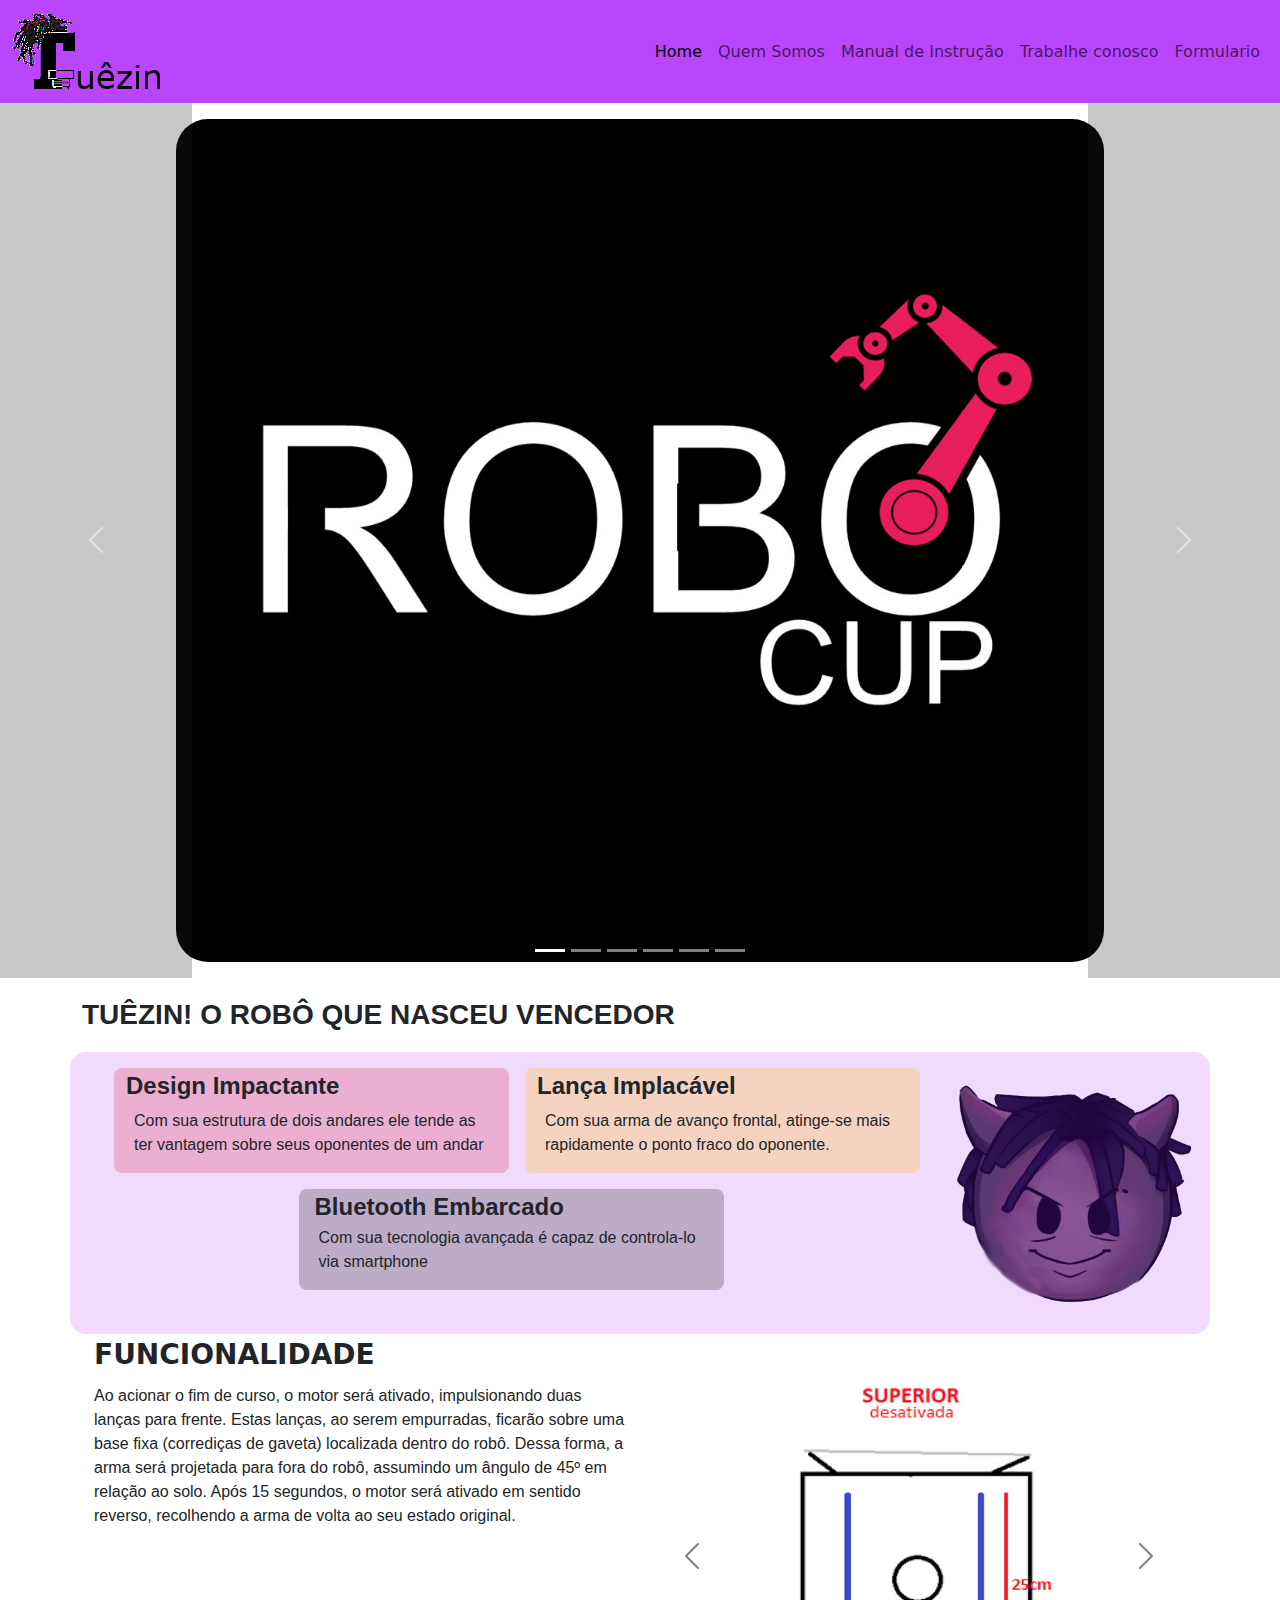
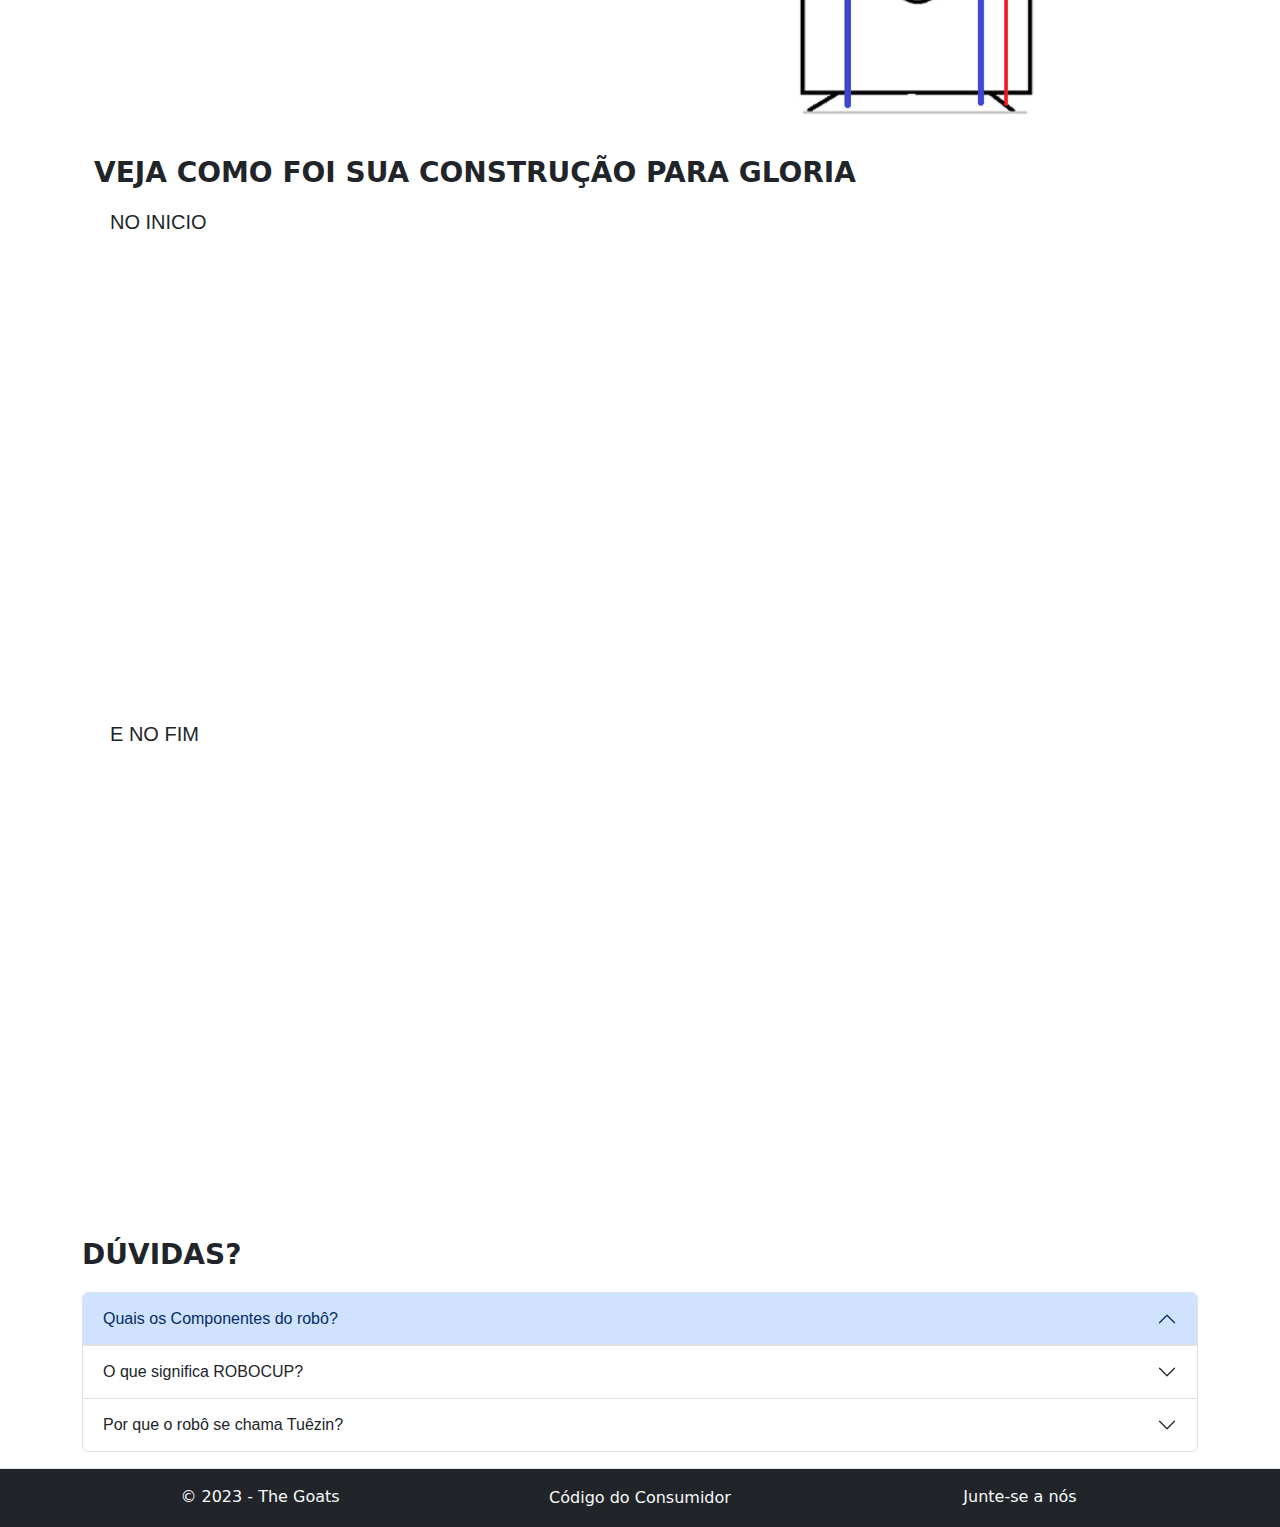
<file: index.html>
<!DOCTYPE html>
<html lang="pt-br">
<head>
    <meta charset="UTF-8">
    <meta name="viewport" content="width=device-width, initial-scale=1.0">
    <link href="https://cdn.jsdelivr.net/npm/bootstrap@5.3.3/dist/css/bootstrap.min.css" rel="stylesheet" integrity="sha384-QWTKZyjpPEjISv5WaRU9OFeRpok6YctnYmDr5pNlyT2bRjXh0JMhjY6hW+ALEwIH" crossorigin="anonymous">
    <title>The Blacks</title>
</head>
<body>
  <header>
      <nav class="navbar navbar-expand-lg" style="background-color: #b945fc;">
          <div class="container-fluid">
            <a class="navbar-brand" href="#"><img src="imagens/logo.png" alt="Logo"></a>
            <button class="navbar-toggler" type="button" data-bs-toggle="collapse" data-bs-target="#navbarTogglerDemo02" aria-controls="navbarTogglerDemo02" aria-expanded="false" aria-label="Toggle navigation">
              <span class="navbar-toggler-icon"></span>
            </button>
            <div class="collapse navbar-collapse" id="navbarTogglerDemo02">
              <ul class="navbar-nav ms-md-auto mb-2 mb-lg-0">
                <li class="nav-item">
                  <a class="nav-link active" aria-current="page" href="#">Home</a>
                </li>
                <li class="nav-item">
                  <a class="nav-link" href="paginas/quemsomos/quemsomos.html">Quem Somos</a>
                </li>
                <li class="nav-item">
                  <a class="nav-link" href="paginas/manual/manual.html">Manual de Instrução</a>
                </li>
                <li class="nav-item">
                  <a class="nav-link" href="paginas/trabalheconosco/trabalheconosco.html">Trabalhe conosco</a>
                </li>
                <li>
                  <a class="nav-link" href="paginas/formulario/formulario.html">Formulario</a>
                </li>
              </ul>
            </div>
          </div>
        </nav>
  </header>        
  <section class="infoSection">
    <div id="carouselExampleIndicators" class="carousel slide" data-bs-ride="carousel">
      <div class="p-3 bg-opacity-50 bg-dark position-absolute carousel-control-prev"></div>
      <div class="bg-opacity-50 bg-dark position-absolute carousel-control-next"></div>
      <div class="carousel-indicators">
        <button type="button" data-bs-target="#carouselExampleIndicators" data-bs-slide-to="0" class="active" aria-current="true" aria-label="Slide 1"></button>
        <button type="button" data-bs-target="#carouselExampleIndicators" data-bs-slide-to="1" aria-label="Slide 2"></button>
        <button type="button" data-bs-target="#carouselExampleIndicators" data-bs-slide-to="2" aria-label="Slide 3"></button>
        <button type="button" data-bs-target="#carouselExampleIndicators" data-bs-slide-to="3" aria-label="Slide 4"></button>
        <button type="button" data-bs-target="#carouselExampleIndicators" data-bs-slide-to="4" aria-label="Slide 5"></button>
        <button type="button" data-bs-target="#carouselExampleIndicators" data-bs-slide-to="5" aria-label="Slide 6"></button>
      </div>
      <div class="container p-3 w-75">
      <div class="carousel-inner mx-auto rounded-5">
        <div class="carousel-item active">
          <img src="imagens/1robocup.jpg" class="d-block w-100" alt="...">
        </div>
        <div class="carousel-item">
          <img src="imagens/2robocup.jpg" class="d-block w-100" alt="...">
        </div>
        <div class="carousel-item">
          <img src="imagens/3robocup.jpg" class="d-block w-100" alt="...">
        </div>
        <div class="carousel-item">
          <img src="imagens/4robocup.jpg" class="d-block w-100" alt="...">
        </div>
        <div class="carousel-item">
          <img src="imagens/5robocup.jpg" class="d-block w-100" alt="...">
        </div>
        <div class="carousel-item">
          <img src="imagens/6robocup.jpg" class="d-block w-100" alt="...">
        </div>
      </div>
      </div>
      <button class="carousel-control-prev" type="button" data-bs-target="#carouselExampleIndicators" data-bs-slide="prev">
        <span class="carousel-control-prev-icon" aria-hidden="true"></span>
        <span class="visually-hidden">Previous</span>
      </button>
      <button class="carousel-control-next" type="button" data-bs-target="#carouselExampleIndicators" data-bs-slide="next">
        <span class="carousel-control-next-icon" aria-hidden="true"></span>
        <span class="visually-hidden">Next</span>
      </button>
    </div>
    <div class="my-3">
      <div class="container" id="pontosFortes">
        <p class="fs-3 fw-bold text-uppercase" style="font-family: Verdana, Geneva, Tahoma, sans-serif;">tuêzin! O robô que nasceu vencedor</p>
        <div class="row py-3 rounded-4" style="background-color: rgb(185,69,252,0.2);">
          <div class="col ms-3">
            <div class="row ms-md-3 mb-3">
              <div class="col me-3 bg-opacity-25 bg-danger rounded-3" >
                <h3 class="fs-4 pt-1 fw-semibold text-capitalize" style="font-family: Tahoma, Geneva, Verdana, sans-serif;">design impactante</h3>
                <p class="fs-6 ms-md-2" style="font-family: Tahoma, Geneva, Verdana, sans-serif;">Com sua estrutura de dois andares ele tende as ter vantagem sobre seus oponentes de um andar</p>
              </div>
              <div class="col me-3 bg-opacity-25 bg-warning rounded-3">
                <h3 class="fs-4 pt-1 fw-semibold text-capitalize" style="font-family: Tahoma, Geneva, Verdana, sans-serif;">lança implacável</h3>
                <p class="fs-6 ms-md-2" style="font-family: Tahoma, Geneva, Verdana, sans-serif;">Com sua arma de avanço frontal, atinge-se mais rapidamente o ponto fraco do oponente.</p>
              </div>
            </div>
            <div class="row justify-content-center">
              <div class="col-6 bg-opacity-25 bg-dark rounded-3">
                <h3 class="fs-4 m-1 fw-semibold text-capitalize" style="font-family: Tahoma, Geneva, Verdana, sans-serif;">Bluetooth embarcado</h3>
                <p class="fs-6 ms-md-2" style="font-family: Tahoma, Geneva, Verdana, sans-serif;">Com sua tecnologia avançada é capaz de controla-lo via smartphone</p>
              </div>
            </div>
          </div>
          <div class="col-md-auto d-flex align-items-center justify-content-center">
            <a href="paginas/jogo/jogo.html"><img src="imagens/tuêzinFlow.png" style="height: 250px;" alt=""></a>
          </div>
        </div>
        <div class="container" id="funcionalidade">
          <span class="fs-3 fw-semibold pt-3 text-uppercase">funcionalidade</span>
          <div class="row justify-content-between">
            <div class="col">
              <p class="mt-2" style="font-family: Verdana, Geneva, Tahoma, sans-serif;">Ao acionar o fim de curso, o motor será ativado, impulsionando duas lanças para frente. Estas lanças, ao serem empurradas, ficarão sobre uma base fixa (corrediças de gaveta) localizada dentro do robô. Dessa forma, a arma será projetada para fora do robô, assumindo um ângulo de 45º em relação ao solo. Após 15 segundos, o motor será ativado em sentido reverso, recolhendo a arma de volta ao seu estado original.</p>
            </div>
            <div class="col" data-bs-theme="dark">
              <div id="carouselExampleFade" class="carousel slide carousel-fade">
                <div class="carousel-inner mx-auto">
                  <div class="carousel-item active d-flex justify-content-center">
                    <img src="imagens/tuêzin1.jpg" class="d-block" style="height: 40vh;" alt="...">
                  </div>
                  <div class="carousel-item d-flex justify-content-center">
                    <img src="imagens/tuêzin2.jpg" class="d-block" style="height: 40vh;" alt="...">
                  </div>
                  <div class="carousel-item d-flex justify-content-center">
                    <img src="imagens/tuêzin3.jpg" class="d-block" style="height: 40vh;" alt="...">
                  </div>
                  <div class="carousel-item d-flex justify-content-center">
                    <img src="imagens/tuêzin4.jpg" class="d-block" style="height: 40vh;" alt="...">
                  </div>
                </div>
                <button class="carousel-control-prev" type="button" data-bs-target="#carouselExampleFade" data-bs-slide="prev">
                  <span class="carousel-control-prev-icon" aria-hidden="true"></span>
                  <span class="visually-hidden">Previous</span>
                </button>
                <button class="carousel-control-next" type="button" data-bs-target="#carouselExampleFade" data-bs-slide="next">
                  <span class="carousel-control-next-icon" aria-hidden="true"></span>
                  <span class="visually-hidden">Next</span>
                </button>
              </div>
            </div>
          </div>
        </div>
        <div class="container" id="video">
          <p class="fs-3 fw-semibold pt-3 text-uppercase">Veja como foi sua construção para gloria</p>
          <h4 class="m-3 mb-1 fs-5 text-uppercase" style="font-family: Verdana, Geneva, Tahoma, sans-serif;">no inicio</h4>
          <div class="ratio ratio-21x9">
            <iframe width="560" height="315" src="https://www.youtube.com/embed/ISKmrpQBrHk?si=zjFyZfH4RXtlllGS" title="YouTube video player" frameborder="0" allow="accelerometer; autoplay; clipboard-write; encrypted-media; gyroscope; picture-in-picture; web-share" referrerpolicy="strict-origin-when-cross-origin" allowfullscreen></iframe>
          </div>
          <h4 class="m-3 mb-1 fs-5 text-uppercase" style="font-family: Verdana, Geneva, Tahoma, sans-serif;">e no fim</h4>
          <div class="ratio ratio-21x9">
            <iframe width="560" height="315" src="https://www.youtube.com/embed/9nTfg6sHvzw?si=aoqz6yanFsrWjdtW" title="YouTube video player" frameborder="0" allow="accelerometer; autoplay; clipboard-write; encrypted-media; gyroscope; picture-in-picture; web-share" referrerpolicy="strict-origin-when-cross-origin" allowfullscreen></iframe>
          </div>
        </div>
      </div>
      <div class="container" id="dúvidas">
        <p class="fs-3 fw-semibold pt-3 text-uppercase">dúvidas?</p>
        <div class="accordion" id="accordionExample">
          <div class="accordion-item">
            <h2 class="accordion-header">
              <button class="accordion-button" style="font-family: Verdana, Geneva, Tahoma, sans-serif;" type="button" data-bs-toggle="collapse" data-bs-target="#collapseOne" aria-expanded="true" aria-controls="collapseOne">
                Quais os Componentes do robô?
              </button>
            </h2>
            <div id="collapseOne" class="accordion-collapse collapse" data-bs-parent="#accordionExample">
              <div class="accordion-body" style="font-family: Tahoma, Geneva, Verdana, sans-serif;">
                <div class="container">
                  <ul class="list-group">
                    <li class="list-group-item">1 Arduino MEGA 2560</li>
                    <li class="list-group-item">1 Cabo USB 2.0 BM/AM</li>
                    <li class="list-group-item">10 Jumper MF</li>
                    <li class="list-group-item">1 Soquete de 5 pilhas AA</li>
                    <li class="list-group-item">10 Jumper MM</li>
                    <li class="list-group-item">1 LED de 3MM</li>
                    <li class="list-group-item">1 Resistor de filme de carbono 390Ohms</li>
                    <li class="list-group-item">1 Barra de pinos macho</li>
                    <li class="list-group-item">1 Fita isolante</li>
                    <li class="list-group-item">4 Motor DC 3V - 6V</li>
                    <li class="list-group-item">2 Rodas de borrachas</li>
                    <li class="list-group-item">1 Roda boba</li>
                    <li class="list-group-item">4 Chave de fim de curso</li>
                    <li class="list-group-item">1 Chave interruptor de 3 terminais</li>
                    <li class="list-group-item">1 Shield de motor</li>
                    <li class="list-group-item">1 Shield de bluetooth HC-06</li>
                    <li class="list-group-item">1 Protoboard de 400 pontos</li>
                    <li class="list-group-item">3 Transistor BD 135</li>
                    <li class="list-group-item">3 Resistor de filme de carbono 4k7 Ohms</li>
                  </ul>
                </div>
                
              </div>
            </div>
          </div>
          <div class="accordion-item">
            <h2 class="accordion-header">
              <button class="accordion-button collapsed" style="font-family: Verdana, Geneva, Tahoma, sans-serif;" type="button" data-bs-toggle="collapse" data-bs-target="#collapseTwo" aria-expanded="true" aria-controls="collapseTwo">
                O que significa ROBOCUP?
              </button>
            </h2>
            <div id="collapseTwo" class="accordion-collapse collapse" data-bs-parent="#accordionExample">
              <div class="accordion-body" style="font-family: Tahoma, Geneva, Verdana, sans-serif;">
                ROBOCUP é uma competição que oferece uma oportunidade para os alunos do 1º ano de SI da FIAP aplicarem na prática os conhecimentos adquiridos em diversas disciplinas, como eletrônica digital, eletricidade básica e programação aplicada. O projeto consiste em desenvolver um robô controlado por Bluetooth, com uma arma acoplada, que será utilizado nesta competição onde o objetivo é manter a bexiga do robô intacta e estourar a bexiga dos adversários. Essa atividade integra todas as equipes e disciplinas, promovendo a aprendizagem colaborativa e prática, culminando em uma competição que testará as habilidades e conhecimentos adquiridos ao longo do projeto.
              </div>
            </div>
          </div>
          <div class="accordion-item">
            <h2 class="accordion-header">
              <button class="accordion-button collapsed" style="font-family: Verdana, Geneva, Tahoma, sans-serif;" type="button" data-bs-toggle="collapse" data-bs-target="#collapseThree" aria-expanded="true" aria-controls="collapseThree">
                Por que o robô se chama Tuêzin?
              </button>
            </h2>
            <div id="collapseThree" class="accordion-collapse collapse" data-bs-parent="#accordionExample">
              <div class="accordion-body" style="font-family: Tahoma, Geneva, Verdana, sans-serif;">
                Após diversas reuniões, foi decidido nomear o nosso projeto com um nome de algum famoso. Mas qual seria?<br>Quem melhor se não a pessoa que diz a seguinte frase: "Vivendo um sonho sem limite, impressionamos a NASA com um avião de papel", por Matheus Brasileiro Aguiar ou conhecido como Matuê.
              </div>
            </div>
          </div>
        </div>
      </div>
    </div>
  </section>

  <footer class="footer navbar-fixed-bottom border-top bg-dark">
    <div class="container">
      <div class="row py-3">
        <div class="col-12 col-md-4 text-center text-light text-md-left">
          &copy; 2023 - The Goats
        </div>
        <div class="col-12 col-md-4 text-center">
          <div class="modal fade" id="exampleModalToggle" aria-hidden="true" aria-labelledby="exampleModalToggleLabel" tabindex="-1">
            <div class="modal-dialog modal-dialog-centered">
              <div class="modal-content">
                <div class="modal-header">
                  <h1 class="modal-title fs-5" id="exampleModalToggleLabel">Proteção do Consumidor</h1>
                  <button type="button" class="btn-close" data-bs-dismiss="modal" aria-label="Close"></button>
                </div>
                <div class="modal-body">
                  <p>Art. 8º. Os produtos e serviços colocados no mercado de consumo não acarretarão riscos à saúde ou segurança dos consumidores, exceto os considerados normais e previsíveis em decorrência de sua natureza e fruição, obrigando-se os fornecedores, em qualquer hipótese, a dar as informações necessárias e adequadas a seu respeito.</p>
                </div>
                <div class="modal-footer">
                  <button class="col-5 btn" style="background-color: #6610F2BC;" data-bs-target="#exampleModalToggle2" data-bs-toggle="modal">Ir para Art. 12º e 14º</button>
                </div>
              </div>
            </div>
          </div>
          <div class="modal fade" id="exampleModalToggle2" aria-hidden="true" aria-labelledby="exampleModalToggleLabel2" tabindex="-1">
            <div class="modal-dialog modal-dialog-centered">
              <div class="modal-content">
                <div class="modal-header">
                  <h1 class="modal-title fs-5" id="exampleModalToggleLabel2">Responsabilidade Objetiva do Fornecedor</h1>
                  <button type="button" class="btn-close" data-bs-dismiss="modal" aria-label="Close"></button>
                </div>
                <div class="modal-body">
                    <p>Art. 12º. e 14º. do Código de Defesa do Consumidor estabelecem a responsabilidade objetiva do fornecedor, cabendo ao consumidor a demonstração do dano (material e/ou moral), do nexo de causalidade entre esse e o vício do produto/serviço, independente da existência de culpa, sendo que, quanto aos danos morais, o prejuízo imaterial é uma decorrência natural da violação do direito da personalidade ou da prática do ato ilícito.”</p>
                </div>
                <div class="modal-footer">
                  <button class="col-5 btn" style="background-color: #6610F2BC;" data-bs-target="#exampleModalToggle" data-bs-toggle="modal">Ir para Art. 8º</button>
                </div>
              </div>
            </div>
          </div>
          <button class="text-decoration-none border-0 text-light bg-transparent" data-bs-target="#exampleModalToggle" data-bs-toggle="modal">Código do Consumidor</button>
        </div>
        <div class="col-12 col-md-4 text-center text-light text-md-right">
          <a href="paginas/trabalheconosco/trabalheconosco.html" class="text-decoration-none text-light">Junte-se a nós</a>
        </div>
      </div>
    </div>
  </footer>
  
  <script src="https://cdn.jsdelivr.net/npm/bootstrap@5.3.3/dist/js/bootstrap.bundle.min.js" integrity="sha384-YvpcrYf0tY3lHB60NNkmXc5s9fDVZLESaAA55NDzOxhy9GkcIdslK1eN7N6jIeHz" crossorigin="anonymous"></script>
</body>
</html>
</file>
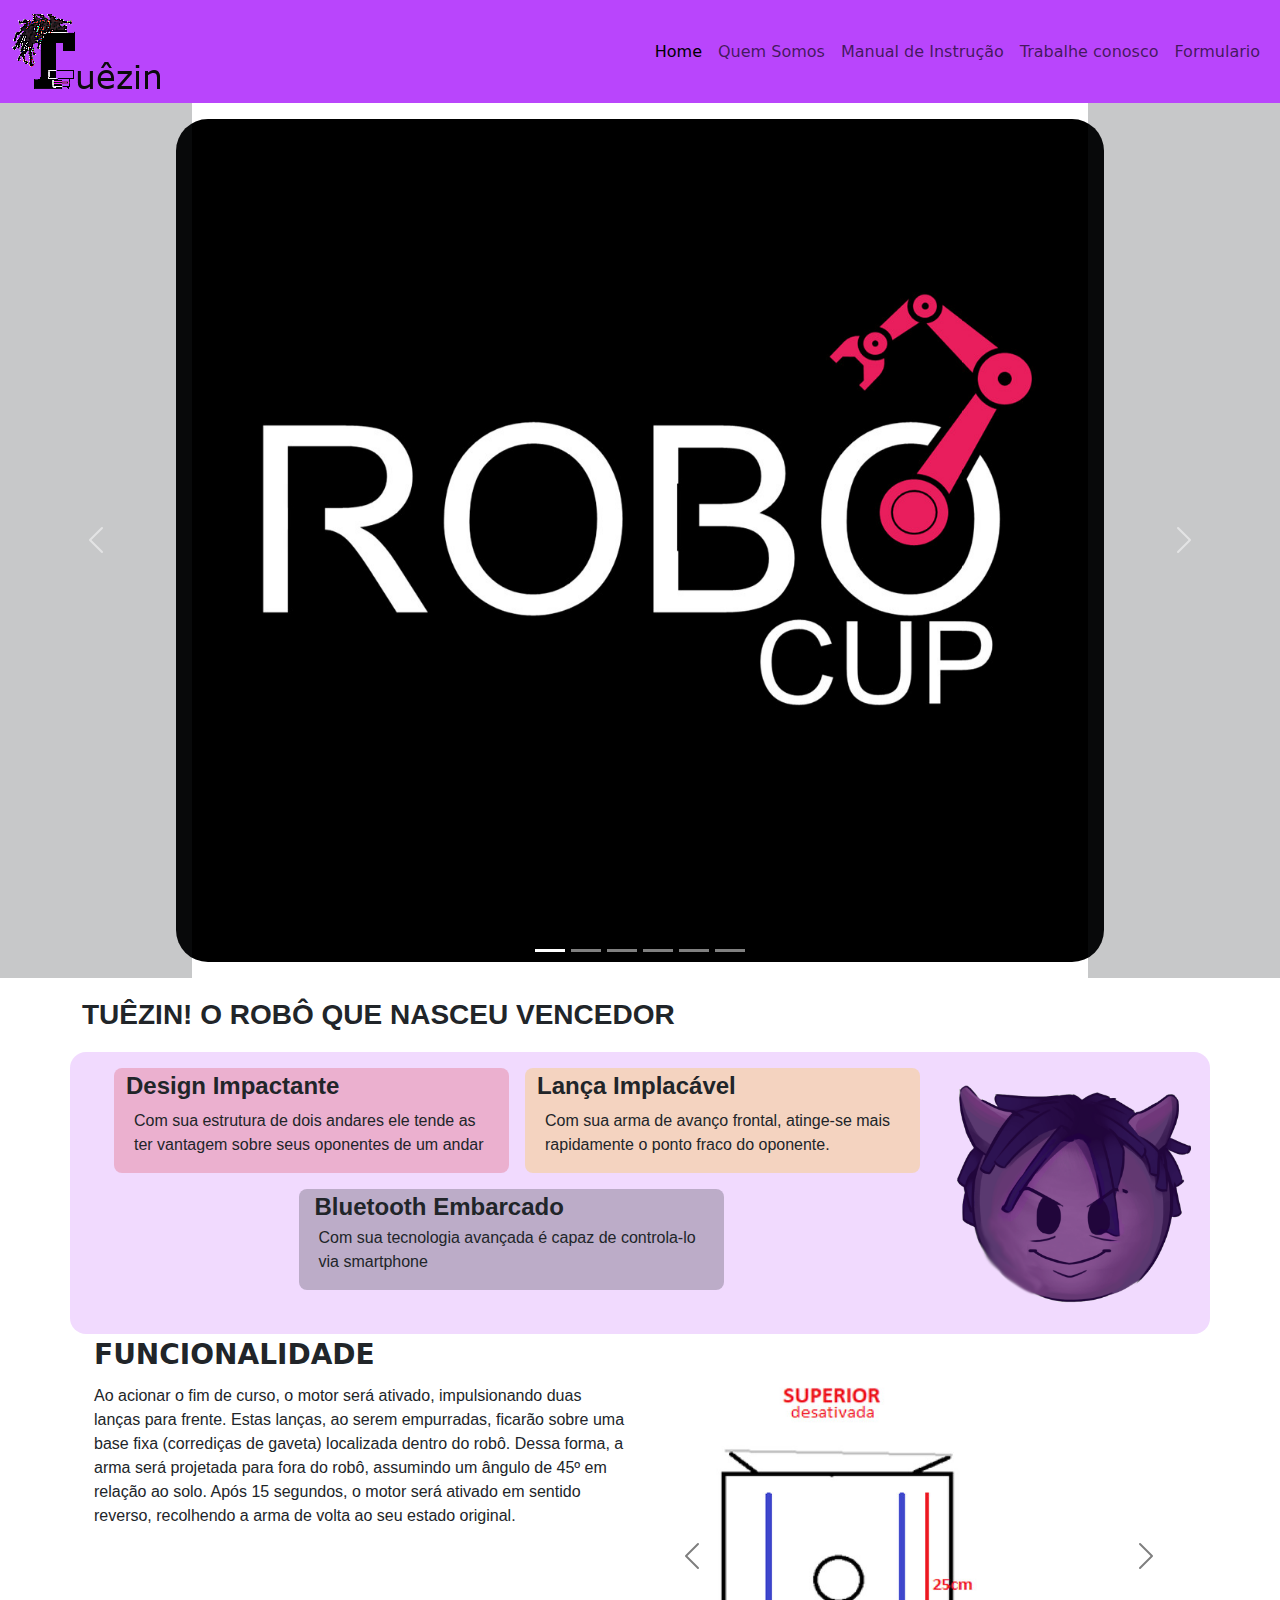
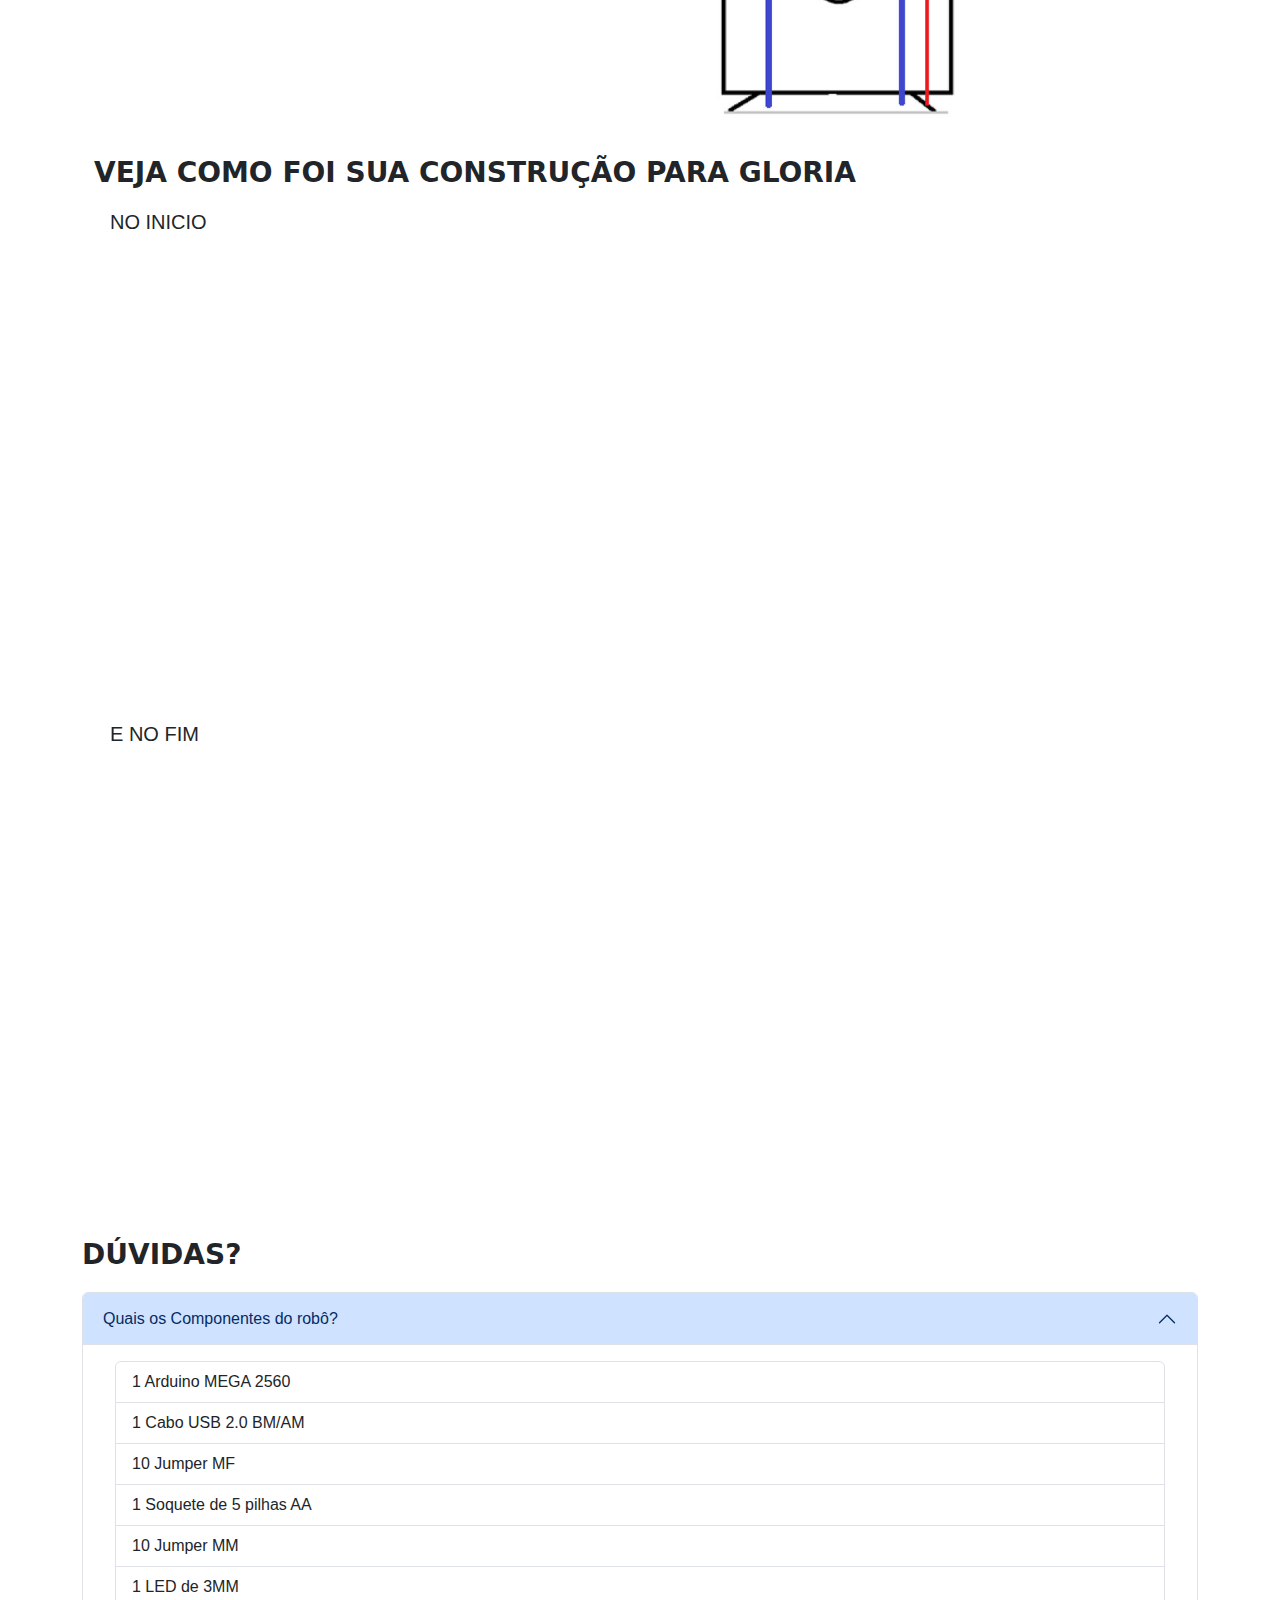
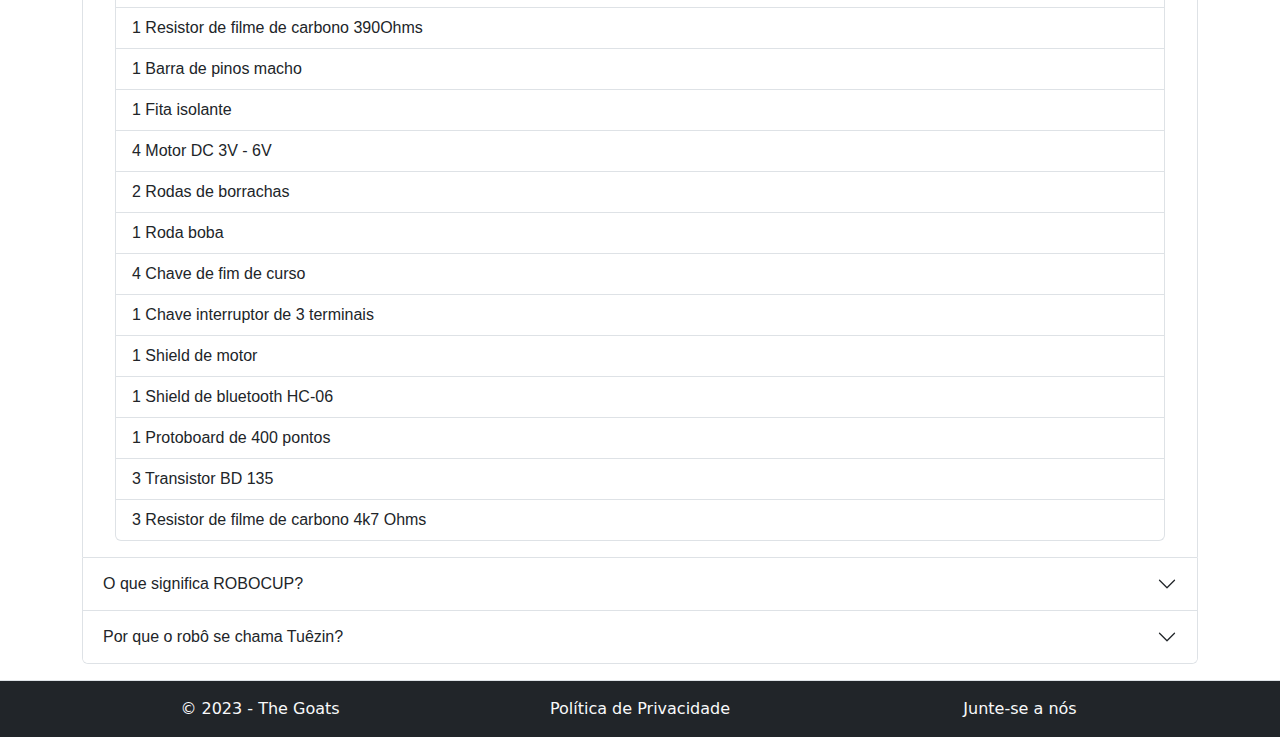
<file: paginas/Principal/index.html>
<!DOCTYPE html>
<html lang="pt-br">
<head>
    <meta charset="UTF-8">
    <meta name="viewport" content="width=device-width, initial-scale=1.0">
    <link href="https://cdn.jsdelivr.net/npm/bootstrap@5.3.3/dist/css/bootstrap.min.css" rel="stylesheet" integrity="sha384-QWTKZyjpPEjISv5WaRU9OFeRpok6YctnYmDr5pNlyT2bRjXh0JMhjY6hW+ALEwIH" crossorigin="anonymous">
    <title>The Blacks</title>
</head>
<body>
    <header>
        <nav class="navbar navbar-expand-lg" style="background-color: #b945fc;">
            <div class="container-fluid">
              <a class="navbar-brand" href="#"><img src="../../imagens/logo.png" alt="Logo"></a>
              <button class="navbar-toggler" type="button" data-bs-toggle="collapse" data-bs-target="#navbarTogglerDemo02" aria-controls="navbarTogglerDemo02" aria-expanded="false" aria-label="Toggle navigation">
                <span class="navbar-toggler-icon"></span>
              </button>
              <div class="collapse navbar-collapse" id="navbarTogglerDemo02">
                <ul class="navbar-nav ms-md-auto mb-2 mb-lg-0">
                  <li class="nav-item">
                    <a class="nav-link active" aria-current="page" href="#">Home</a>
                  </li>
                  <li class="nav-item">
                    <a class="nav-link" href="../quemsomos/quemsomos.html">Quem Somos</a>
                  </li>
                  <li class="nav-item">
                    <a class="nav-link" href="../manual/manual.html">Manual de Instrução</a>
                  </li>
                  <li class="nav-item">
                    <a class="nav-link" href="../trabalheconosco/trabalheconosco.html">Trabalhe conosco</a>
                  </li>
                  <li>
                    <a class="nav-link" href="../formulario/formulario.html">Formulario</a>
                  </li>
                </ul>
              </div>
            </div>
          </nav>
    </header>        
    <section class="infoSection">
      <div id="carouselExampleIndicators" class="carousel slide" data-bs-ride="carousel">
        <div class="p-3 bg-opacity-50 bg-dark position-absolute carousel-control-prev"></div>
        <div class="bg-opacity-50 bg-dark position-absolute carousel-control-next"></div>
        <div class="carousel-indicators">
          <button type="button" data-bs-target="#carouselExampleIndicators" data-bs-slide-to="0" class="active" aria-current="true" aria-label="Slide 1"></button>
          <button type="button" data-bs-target="#carouselExampleIndicators" data-bs-slide-to="1" aria-label="Slide 2"></button>
          <button type="button" data-bs-target="#carouselExampleIndicators" data-bs-slide-to="2" aria-label="Slide 3"></button>
          <button type="button" data-bs-target="#carouselExampleIndicators" data-bs-slide-to="3" aria-label="Slide 4"></button>
          <button type="button" data-bs-target="#carouselExampleIndicators" data-bs-slide-to="4" aria-label="Slide 5"></button>
          <button type="button" data-bs-target="#carouselExampleIndicators" data-bs-slide-to="5" aria-label="Slide 6"></button>
        </div>
        <div class="container p-3 w-75">
        <div class="carousel-inner mx-auto rounded-5">
          <div class="carousel-item active">
            <img src="../../imagens/1robocup.jpg" class="d-block w-100" alt="...">
          </div>
          <div class="carousel-item">
            <img src="../../imagens/2robocup.jpg" class="d-block w-100" alt="...">
          </div>
          <div class="carousel-item">
            <img src="../../imagens/3robocup.jpg" class="d-block w-100" alt="...">
          </div>
          <div class="carousel-item">
            <img src="../../imagens/4robocup.jpg" class="d-block w-100" alt="...">
          </div>
          <div class="carousel-item">
            <img src="../../imagens/5robocup.jpg" class="d-block w-100" alt="...">
          </div>
          <div class="carousel-item">
            <img src="../../imagens/6robocup.jpg" class="d-block w-100" alt="...">
          </div>
        </div>
        </div>
        <button class="carousel-control-prev" type="button" data-bs-target="#carouselExampleIndicators" data-bs-slide="prev">
          <span class="carousel-control-prev-icon" aria-hidden="true"></span>
          <span class="visually-hidden">Previous</span>
        </button>
        <button class="carousel-control-next" type="button" data-bs-target="#carouselExampleIndicators" data-bs-slide="next">
          <span class="carousel-control-next-icon" aria-hidden="true"></span>
          <span class="visually-hidden">Next</span>
        </button>
      </div>
      <div class="my-3">
        <div class="container" id="pontosFortes">
          <p class="fs-3 fw-bold text-uppercase" style="font-family: Verdana, Geneva, Tahoma, sans-serif;">tuêzin! O robô que nasceu vencedor</p>
          <div class="row py-3 rounded-4" style="background-color: rgb(185,69,252,0.2);">
            <div class="col ms-3">
              <div class="row ms-md-3 mb-3">
                <div class="col me-3 bg-opacity-25 bg-danger rounded-3" >
                  <h3 class="fs-4 pt-1 fw-semibold text-capitalize" style="font-family: Tahoma, Geneva, Verdana, sans-serif;">design impactante</h3>
                  <p class="fs-6 ms-md-2" style="font-family: Tahoma, Geneva, Verdana, sans-serif;">Com sua estrutura de dois andares ele tende as ter vantagem sobre seus oponentes de um andar</p>
                </div>
                <div class="col me-3 bg-opacity-25 bg-warning rounded-3">
                  <h3 class="fs-4 pt-1 fw-semibold text-capitalize" style="font-family: Tahoma, Geneva, Verdana, sans-serif;">lança implacável</h3>
                  <p class="fs-6 ms-md-2" style="font-family: Tahoma, Geneva, Verdana, sans-serif;">Com sua arma de avanço frontal, atinge-se mais rapidamente o ponto fraco do oponente.</p>
                </div>
              </div>
              <div class="row justify-content-center">
                <div class="col-6 bg-opacity-25 bg-dark rounded-3">
                  <h3 class="fs-4 m-1 fw-semibold text-capitalize" style="font-family: Tahoma, Geneva, Verdana, sans-serif;">Bluetooth embarcado</h3>
                  <p class="fs-6 ms-md-2" style="font-family: Tahoma, Geneva, Verdana, sans-serif;">Com sua tecnologia avançada é capaz de controla-lo via smartphone</p>
                </div>
              </div>
            </div>
            <div class="col-md-auto d-flex align-items-center justify-content-center">
              <img src="../../imagens/tuêzinFlow.png" style="height: 250px;" alt="">
            </div>
          </div>
          <div class="container" id="funcionalidade">
            <span class="fs-3 fw-semibold pt-3 text-uppercase">funcionalidade</span>
            <div class="row justify-content-between">
              <div class="col">
                <p class="mt-2" style="font-family: Verdana, Geneva, Tahoma, sans-serif;">Ao acionar o fim de curso, o motor será ativado, impulsionando duas lanças para frente. Estas lanças, ao serem empurradas, ficarão sobre uma base fixa (corrediças de gaveta) localizada dentro do robô. Dessa forma, a arma será projetada para fora do robô, assumindo um ângulo de 45º em relação ao solo. Após 15 segundos, o motor será ativado em sentido reverso, recolhendo a arma de volta ao seu estado original.</p>
              </div>
              <div class="col" data-bs-theme="dark">
                <div id="carouselExampleFade" class="carousel slide carousel-fade">
                  <div class="carousel-inner">
                    <div class="carousel-item active d-flex justify-content-center" style="width: 376px;">
                      <img src="../../imagens/tuêzin1.jpg" class="d-block" style="height: 40vh;" alt="...">
                    </div>
                    <div class="carousel-item d-flex justify-content-center" style="width: 376px;">
                      <img src="../../imagens/tuêzin2.jpg" class="d-block" style="height: 40vh;" alt="...">
                    </div>
                    <div class="carousel-item d-flex justify-content-center" style="width: 376px;">
                      <img src="../../imagens/tuêzin3.jpg" class="d-block" style="height: 40vh;" alt="...">
                    </div>
                    <div class="carousel-item d-flex justify-content-center" style="width: 376px;">
                      <img src="../../imagens/tuêzin4.jpg" class="d-block" style="height: 40vh;" alt="...">
                    </div>
                  </div>
                  <button class="carousel-control-prev" type="button" data-bs-target="#carouselExampleFade" data-bs-slide="prev">
                    <span class="carousel-control-prev-icon" aria-hidden="true"></span>
                    <span class="visually-hidden">Previous</span>
                  </button>
                  <button class="carousel-control-next" type="button" data-bs-target="#carouselExampleFade" data-bs-slide="next">
                    <span class="carousel-control-next-icon" aria-hidden="true"></span>
                    <span class="visually-hidden">Next</span>
                  </button>
                </div>
              </div>
            </div>
          </div>
          <div class="container" id="video">
            <p class="fs-3 fw-semibold pt-3 text-uppercase">Veja como foi sua construção para gloria</p>
            <h4 class="m-3 mb-1 fs-5 text-uppercase" style="font-family: Verdana, Geneva, Tahoma, sans-serif;">no inicio</h4>
            <div class="ratio ratio-21x9">
              <iframe width="560" height="315" src="https://www.youtube.com/embed/ISKmrpQBrHk?si=zjFyZfH4RXtlllGS" title="YouTube video player" frameborder="0" allow="accelerometer; autoplay; clipboard-write; encrypted-media; gyroscope; picture-in-picture; web-share" referrerpolicy="strict-origin-when-cross-origin" allowfullscreen></iframe>
            </div>
            <h4 class="m-3 mb-1 fs-5 text-uppercase" style="font-family: Verdana, Geneva, Tahoma, sans-serif;">e no fim</h4>
            <div class="ratio ratio-21x9">
              <iframe width="560" height="315" src="https://www.youtube.com/embed/9nTfg6sHvzw?si=aoqz6yanFsrWjdtW" title="YouTube video player" frameborder="0" allow="accelerometer; autoplay; clipboard-write; encrypted-media; gyroscope; picture-in-picture; web-share" referrerpolicy="strict-origin-when-cross-origin" allowfullscreen></iframe>
            </div>
          </div>
        </div>
        <div class="container" id="dúvidas">
          <p class="fs-3 fw-semibold pt-3 text-uppercase">dúvidas?</p>
          <div class="accordion" id="accordionExample">
            <div class="accordion-item">
              <h2 class="accordion-header">
                <button class="accordion-button" style="font-family: Verdana, Geneva, Tahoma, sans-serif;" type="button" data-bs-toggle="collapse" data-bs-target="#collapseOne" aria-expanded="true" aria-controls="collapseOne">
                  Quais os Componentes do robô?
                </button>
              </h2>
              <div id="collapseOne" class="accordion-collapse collapse show" data-bs-parent="#accordionExample">
                <div class="accordion-body" style="font-family: Tahoma, Geneva, Verdana, sans-serif;">
                  <div class="container">
                    <ul class="list-group">
                      <li class="list-group-item">1 Arduino MEGA 2560</li>
                      <li class="list-group-item">1 Cabo USB 2.0 BM/AM</li>
                      <li class="list-group-item">10 Jumper MF</li>
                      <li class="list-group-item">1 Soquete de 5 pilhas AA</li>
                      <li class="list-group-item">10 Jumper MM</li>
                      <li class="list-group-item">1 LED de 3MM</li>
                      <li class="list-group-item">1 Resistor de filme de carbono 390Ohms</li>
                      <li class="list-group-item">1 Barra de pinos macho</li>
                      <li class="list-group-item">1 Fita isolante</li>
                      <li class="list-group-item">4 Motor DC 3V - 6V</li>
                      <li class="list-group-item">2 Rodas de borrachas</li>
                      <li class="list-group-item">1 Roda boba</li>
                      <li class="list-group-item">4 Chave de fim de curso</li>
                      <li class="list-group-item">1 Chave interruptor de 3 terminais</li>
                      <li class="list-group-item">1 Shield de motor</li>
                      <li class="list-group-item">1 Shield de bluetooth HC-06</li>
                      <li class="list-group-item">1 Protoboard de 400 pontos</li>
                      <li class="list-group-item">3 Transistor BD 135</li>
                      <li class="list-group-item">3 Resistor de filme de carbono 4k7 Ohms</li>
                    </ul>
                  </div>
                  
                </div>
              </div>
            </div>
            <div class="accordion-item">
              <h2 class="accordion-header">
                <button class="accordion-button collapsed" style="font-family: Verdana, Geneva, Tahoma, sans-serif;" type="button" data-bs-toggle="collapse" data-bs-target="#collapseTwo" aria-expanded="true" aria-controls="collapseTwo">
                  O que significa ROBOCUP?
                </button>
              </h2>
              <div id="collapseTwo" class="accordion-collapse collapse" data-bs-parent="#accordionExample">
                <div class="accordion-body" style="font-family: Tahoma, Geneva, Verdana, sans-serif;">
                  ROBOCUP é uma competição que oferece uma oportunidade para os alunos do 1º ano de SI da FIAP aplicarem na prática os conhecimentos adquiridos em diversas disciplinas, como eletrônica digital, eletricidade básica e programação aplicada. O projeto consiste em desenvolver um robô controlado por Bluetooth, com uma arma acoplada, que será utilizado nesta competição onde o objetivo é manter a bexiga do robô intacta e estourar a bexiga dos adversários. Essa atividade integra todas as equipes e disciplinas, promovendo a aprendizagem colaborativa e prática, culminando em uma competição que testará as habilidades e conhecimentos adquiridos ao longo do projeto.
                </div>
              </div>
            </div>
            <div class="accordion-item">
              <h2 class="accordion-header">
                <button class="accordion-button collapsed" style="font-family: Verdana, Geneva, Tahoma, sans-serif;" type="button" data-bs-toggle="collapse" data-bs-target="#collapseThree" aria-expanded="true" aria-controls="collapseThree">
                  Por que o robô se chama Tuêzin?
                </button>
              </h2>
              <div id="collapseThree" class="accordion-collapse collapse" data-bs-parent="#accordionExample">
                <div class="accordion-body" style="font-family: Tahoma, Geneva, Verdana, sans-serif;">
                  Após diversas reuniões, foi decidido nomear o nosso projeto com um nome de algum famoso. Mas qual seria?<br>Quem melhor se não a pessoa que diz a seguinte frase: "Vivendo um sonho sem limite, impressionamos a NASA com um avião de papel", por Matheus Brasileiro Aguiar ou conhecido como Matuê.
                </div>
              </div>
            </div>
          </div>
        </div>
      </div>
    </section>

    <footer class="footer navbar-fixed-bottom border-top text-light bg-dark">
      <div class="container">
        <div class="row py-3">
          <div class="col-12 col-md-4 text-center text-md-left">
            &copy; 2023 - The Goats
          </div>
          <div class="col-12 col-md-4 text-center">
            <a href="../manual/manual.html" class="text-decoration-none text-light">Política de Privacidade</a>
          </div>
          <div class="col-12 col-md-4 text-center text-md-right">
            <a href="../trabalheconosco/trabalheconosco.html" class="text-decoration-none text-light">Junte-se a nós</a>
          </div>

        </div>
      </div>
    </footer>
    <script src="https://cdn.jsdelivr.net/npm/bootstrap@5.3.3/dist/js/bootstrap.bundle.min.js" integrity="sha384-YvpcrYf0tY3lHB60NNkmXc5s9fDVZLESaAA55NDzOxhy9GkcIdslK1eN7N6jIeHz" crossorigin="anonymous"></script>
</body>
</html>
</file>
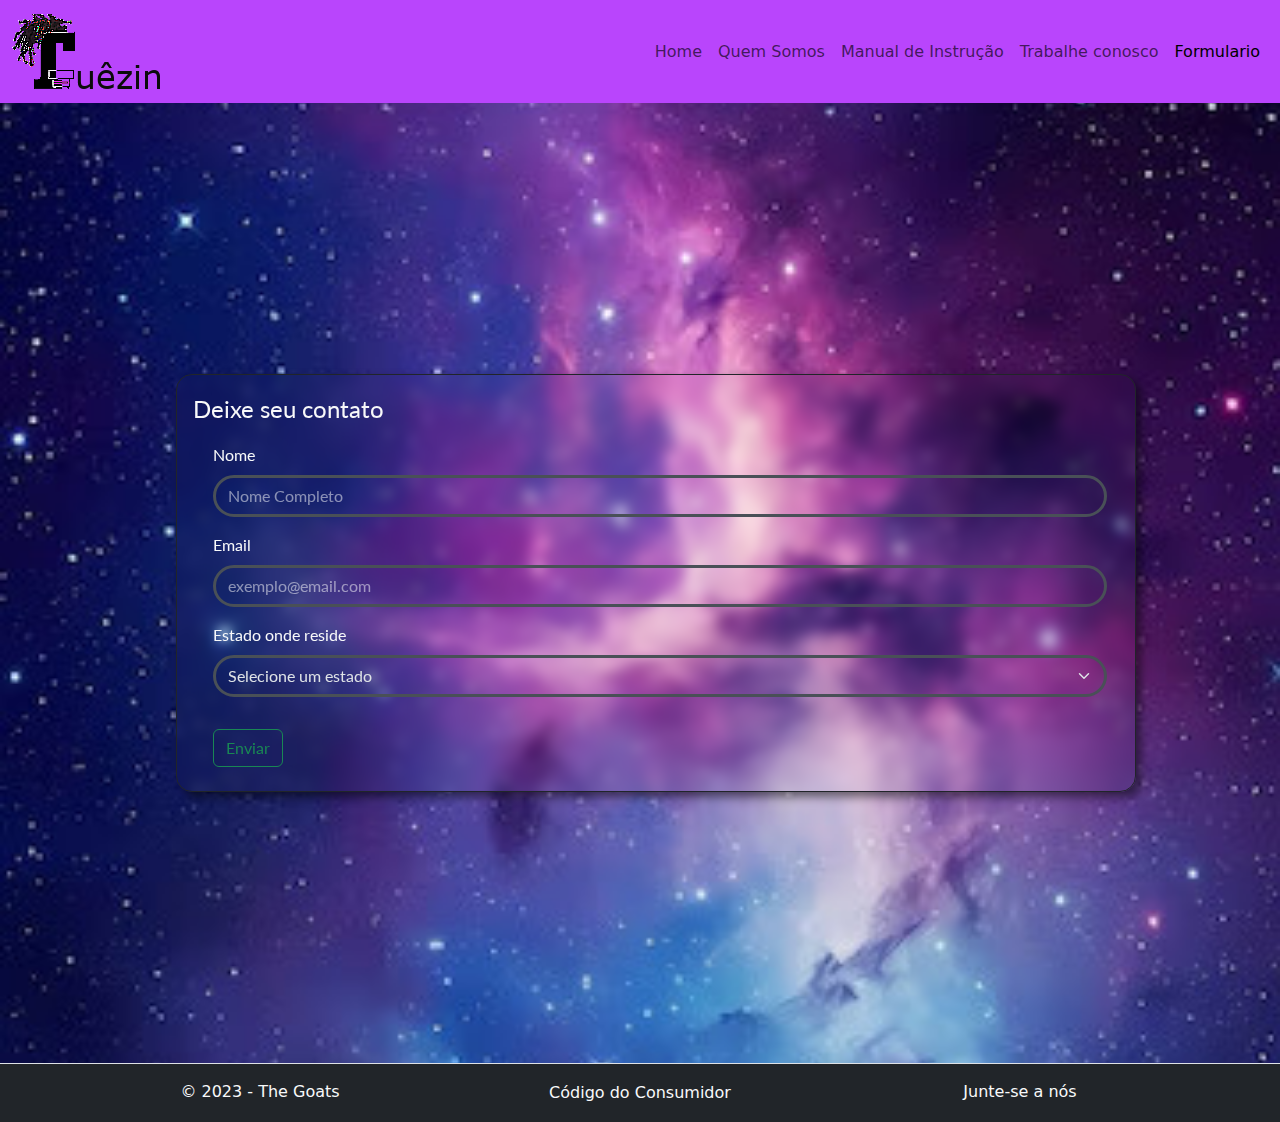
<file: paginas/formulario/formulario.html>
<!DOCTYPE html>
<html lang="pt-br">
<head>
    <meta charset="UTF-8">
    <meta name="viewport" content="width=device-width, initial-scale=1.0">
    <link href="https://cdn.jsdelivr.net/npm/bootstrap@5.3.3/dist/css/bootstrap.min.css" rel="stylesheet" integrity="sha384-QWTKZyjpPEjISv5WaRU9OFeRpok6YctnYmDr5pNlyT2bRjXh0JMhjY6hW+ALEwIH" crossorigin="anonymous">
    <link rel="stylesheet" href="formulario.css" type="text/css">
    <link rel="preconnect" href="https://fonts.googleapis.com">
    <link rel="preconnect" href="https://fonts.gstatic.com" crossorigin>
    <link href="https://fonts.googleapis.com/css2?family=Lato:ital,wght@0,100;0,300;0,400;0,700;0,900;1,100;1,300;1,400;1,700;1,900&display=swap" rel="stylesheet">
    <title>Formulário</title>
</head>
<body>
  <header>
      <nav class="navbar navbar-expand-lg" style="background-color: #b945fc;">
          <div class="container-fluid">
            <a class="navbar-brand" href="../../index.html"><img src="../../imagens/logo.png" alt="Logo"></a>
            <button class="navbar-toggler" type="button" data-bs-toggle="collapse" data-bs-target="#navbarTogglerDemo02" aria-controls="navbarTogglerDemo02" aria-expanded="false" aria-label="Toggle navigation">
              <span class="navbar-toggler-icon"></span>
            </button>
            <div class="collapse navbar-collapse" id="navbarTogglerDemo02">
              <ul class="navbar-nav ms-md-auto mb-2 mb-lg-0">
                <li class="nav-item">
                  <a class="nav-link" aria-current="page" href="../../index.html">Home</a>
                </li>
                <li class="nav-item">
                  <a class="nav-link" href="../quemsomos/quemsomos.html">Quem Somos</a>
                </li>
                <li class="nav-item">
                  <a class="nav-link" href="../manual/manual.html">Manual de Instrução</a>
                </li>
                <li class="nav-item">
                  <a class="nav-link" href="../trabalheconosco/trabalheconosco.html">Trabalhe conosco</a>
                </li>
                <li>
                  <a class="nav-link active" href="#">Formulario</a>
                </li>
              </ul>
            </div>
          </div>
        </nav>
  </header>

  <section id="infoForm" style="height: 60rem;" class="d-flex align-items-center" data-bs-theme="dark">
    <div class="row mx-auto w-75" style="font-family: 'Lato', sans-serif;">
      <div class="container p-3 mx-3 bg-transparent rounded-4 border border-dark border-1">
        <p class="fs-4 text-light">Deixe seu contato</p>
        <form class="row m-2 me-0 needs-validation" novalidate>
          <div class="mb-3">
            <label for="nome" class="form-label text-light">Nome</label>
            <input type="text" id="nome" class="form-control rounded-5 bg-transparent border-3 text-light" placeholder="Nome Completo" required> 
            <div class="invalid-feedback">
              Por favor! Preencha o campo.
            </div>
          </div>
          <div class="mb-3">
            <label for="email" class="form-label text-light">Email</label>
            <input type="email" id="email" class="form-control rounded-5 bg-transparent border-3 text-light" id="email" placeholder="exemplo@email.com" required>
            <div class="invalid-feedback">
              Por favor! Preencha o campo.
            </div>
          </div>
          <div class="mb-3">
            <label for="estado" class="form-label text-light" style="margin-bottom: 8px;">Estado onde reside</label>
            <select class="form-select rounded-5 bg-transparent border-3" id="estado" aria-label="Default select example" required>
              <option selected disabled value="">Selecione um estado</option>
              <option value="Acre">Acre</option>
              <option value="Alagoas">Alagoas</option>
              <option value="Amapá">Amapá</option>
              <option value="Amazonas">Amazonas</option>
              <option value="Bahia">Bahia</option>
              <option value="Ceará">Ceará</option>
              <option value="Distrito Federal">Distrito Federal</option>
              <option value="Espírito Santo">Espírito Santo</option>
              <option value="Goiás">Goiás</option>
              <option value="Maranhão">Maranhão</option>
              <option value="Mato Grosso">Mato Grosso</option>
              <option value="Mato Grosso do Sul">Mato Grosso do Sul</option>
              <option value="Minas Gerais">Minas Gerais</option>
              <option value="Pará">Pará</option>
              <option value="Paraíba">Paraíba</option>
              <option value="Paraná">Paraná</option>
              <option value="Pernambuco">Pernambuco</option>
              <option value="Piauí">Piauí</option>
              <option value="Rio de Janeiro">Rio de Janeiro</option>
              <option value="Rio Grande do Norte">Rio Grande do Norte</option>
              <option value="Rio Grande do Sul">Rio Grande do Sul</option>
              <option value="Rondônia">Rondônia</option>
              <option value="Roraima">Roraima</option>
              <option value="Santa Catarina">Santa Catarina</option>
              <option value="São Paulo">São Paulo</option>
              <option value="Sergipe">Sergipe</option>
              <option value="Tocantins">Tocantins</option>
            </select>
            <div class="invalid-feedback">
              Por favor! Preencha o campo.
            </div>
          </div>
          <div class="mt-3">
            <button class="btn btn-outline-success" type="submit">Enviar</button>
          </div>
        </form>
      </div>
    </div>
  </section>

  <footer class="footer navbar-fixed-bottom border-top bg-dark">
    <div class="container">
      <div class="row py-3">
        <div class="col-12 col-md-4 text-center text-light text-md-left">
          &copy; 2023 - The Goats
        </div>
        <div class="col-12 col-md-4 text-center">
          <div class="modal fade" id="exampleModalToggle" aria-hidden="true" aria-labelledby="exampleModalToggleLabel" tabindex="-1">
            <div class="modal-dialog modal-dialog-centered">
              <div class="modal-content">
                <div class="modal-header">
                  <h1 class="modal-title fs-5" id="exampleModalToggleLabel">Proteção do Consumidor</h1>
                  <button type="button" class="btn-close" data-bs-dismiss="modal" aria-label="Close"></button>
                </div>
                <div class="modal-body">
                  <p>Art. 8º. Os produtos e serviços colocados no mercado de consumo não acarretarão riscos à saúde ou segurança dos consumidores, exceto os considerados normais e previsíveis em decorrência de sua natureza e fruição, obrigando-se os fornecedores, em qualquer hipótese, a dar as informações necessárias e adequadas a seu respeito.</p>
                </div>
                <div class="modal-footer">
                  <button class="col-5 btn" style="background-color: #6610F2BC;" data-bs-target="#exampleModalToggle2" data-bs-toggle="modal">Ir para Art. 12º e 14º</button>
                </div>
              </div>
            </div>
          </div>
          <div class="modal fade" id="exampleModalToggle2" aria-hidden="true" aria-labelledby="exampleModalToggleLabel2" tabindex="-1">
            <div class="modal-dialog modal-dialog-centered">
              <div class="modal-content">
                <div class="modal-header">
                  <h1 class="modal-title fs-5" id="exampleModalToggleLabel2">Responsabilidade Objetiva do Fornecedor</h1>
                  <button type="button" class="btn-close" data-bs-dismiss="modal" aria-label="Close"></button>
                </div>
                <div class="modal-body">
                    <p>Art. 12º. e 14º. do Código de Defesa do Consumidor estabelecem a responsabilidade objetiva do fornecedor, cabendo ao consumidor a demonstração do dano (material e/ou moral), do nexo de causalidade entre esse e o vício do produto/serviço, independente da existência de culpa, sendo que, quanto aos danos morais, o prejuízo imaterial é uma decorrência natural da violação do direito da personalidade ou da prática do ato ilícito.”</p>
                </div>
                <div class="modal-footer">
                  <button class="col-5 btn" style="background-color: #6610F2BC;" data-bs-target="#exampleModalToggle" data-bs-toggle="modal">Ir para Art. 8º</button>
                </div>
              </div>
            </div>
          </div>
          <button class="text-decoration-none border-0 text-light bg-transparent" data-bs-target="#exampleModalToggle" data-bs-toggle="modal">Código do Consumidor</button>
        </div>
        <div class="col-12 col-md-4 text-center text-light text-md-right">
          <a href="../trabalheconosco/trabalheconosco.html" class="text-decoration-none text-light">Junte-se a nós</a>
        </div>
      </div>
    </div>
  </footer>

  <script src="https://cdn.jsdelivr.net/npm/bootstrap@5.3.3/dist/js/bootstrap.bundle.min.js" integrity="sha384-YvpcrYf0tY3lHB60NNkmXc5s9fDVZLESaAA55NDzOxhy9GkcIdslK1eN7N6jIeHz" crossorigin="anonymous"></script>
  <script src="script.js"></script>
</body>
</html>
</file>
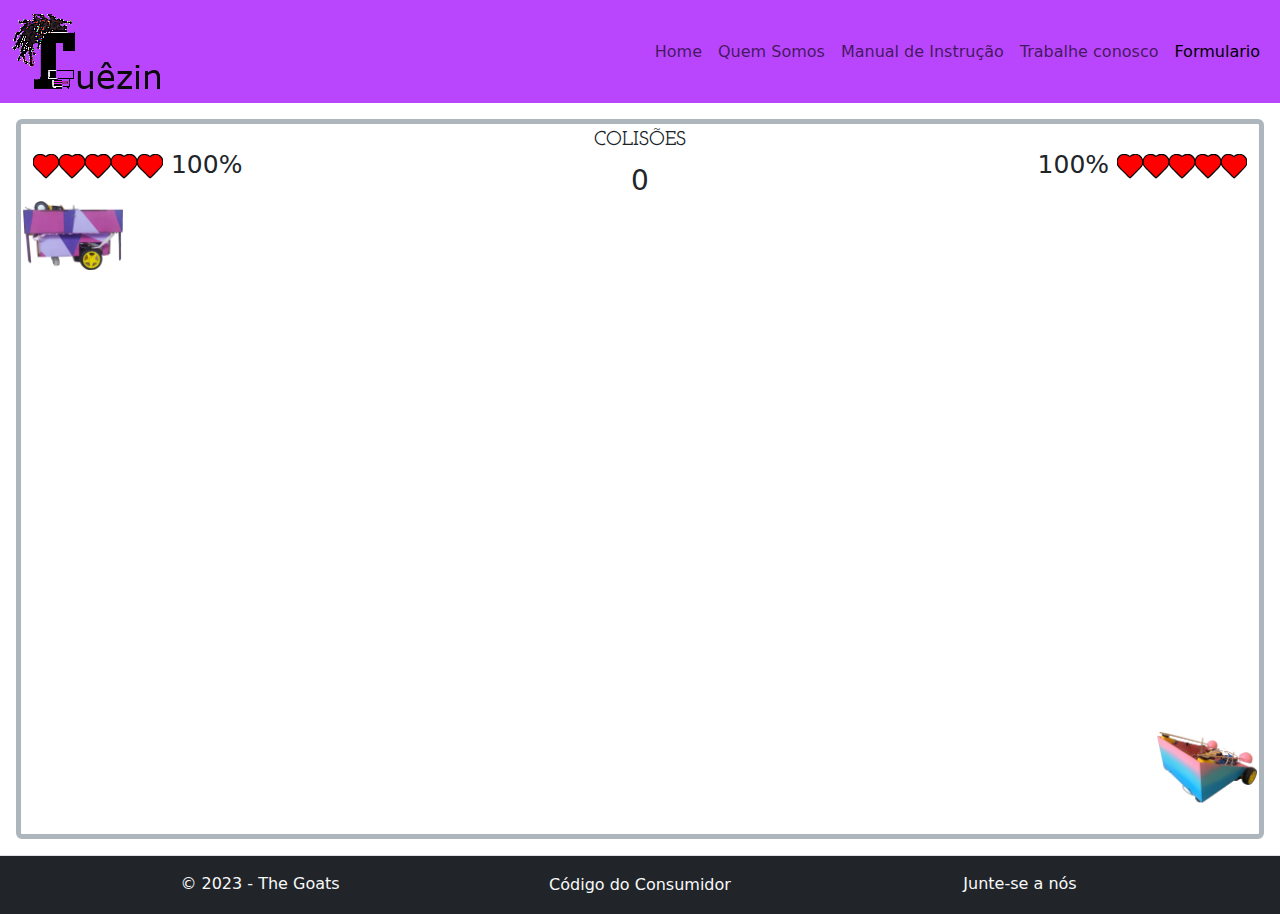
<file: paginas/jogo/jogo.html>
<!DOCTYPE html>
<html lang="pt-br">
<head>
    <meta charset="UTF-8">
    <meta name="viewport" content="width=device-width, initial-scale=1.0">
    <link href="https://cdn.jsdelivr.net/npm/bootstrap@5.3.3/dist/css/bootstrap.min.css" rel="stylesheet" integrity="sha384-QWTKZyjpPEjISv5WaRU9OFeRpok6YctnYmDr5pNlyT2bRjXh0JMhjY6hW+ALEwIH" crossorigin="anonymous">
    <link rel="preconnect" href="https://fonts.googleapis.com">
    <link rel="preconnect" href="https://fonts.gstatic.com" crossorigin>
    <link href="https://fonts.googleapis.com/css2?family=Josefin+Slab:ital,wght@0,100..700;1,100..700&display=swap" rel="stylesheet">
    <link rel="stylesheet" href="style.css">
    <title>Jogo</title>
</head>
<body>
  <header>
      <nav class="navbar navbar-expand-lg" style="background-color: #b945fc;">
          <div class="container-fluid">
            <a class="navbar-brand" href="../../index.html"><img src="../../imagens/logo.png" alt="Logo"></a>
            <button class="navbar-toggler" type="button" data-bs-toggle="collapse" data-bs-target="#navbarTogglerDemo02" aria-controls="navbarTogglerDemo02" aria-expanded="false" aria-label="Toggle navigation">
              <span class="navbar-toggler-icon"></span>
            </button>
            <div class="collapse navbar-collapse" id="navbarTogglerDemo02">
              <ul class="navbar-nav ms-md-auto mb-2 mb-lg-0">
                <li class="nav-item">
                  <a class="nav-link" aria-current="page" href="../../index.html">Home</a>
                </li>
                <li class="nav-item">
                  <a class="nav-link" href="../quemsomos/quemsomos.html">Quem Somos</a>
                </li>
                <li class="nav-item">
                  <a class="nav-link" href="../manual/manual.html">Manual de Instrução</a>
                </li>
                <li class="nav-item">
                  <a class="nav-link" href="../trabalheconosco/trabalheconosco.html">Trabalhe conosco</a>
                </li>
                <li>
                  <a class="nav-link active" href="../formulario/formulario.html">Formulario</a>
                </li>
              </ul>
            </div>
          </div>
        </nav>
  </header>

  <section id="jogo" class="position-relative" style="font-size: 25px;">
    <div class="row flex-column justify-content-center border border-5 border-dark-subtle rounded m-3 pt-1" style="height: 80vh;">
        <div class="col-md-auto" style="max-height: 71px;">
            <div class="d-flex align-items-center justify-content-between w-100 p-0">
                <div class="col-auto p-0 vida">
                    <svg xmlns="http://www.w3.org/2000/svg"
                        width="130px" height="25px"
                        viewBox="0 0 1080 200">
                        <defs>
                            <linearGradient id="g1" x1="0%" x2="100%" y2="0%">
                                <stop offset="1" stop-color="red"/>
                                <stop offset="0" stop-color="transparent"/>  
                            </linearGradient>
                        </defs>
                        <path id="barHeart"
                                fill="url(#g1)" stroke="black" stroke-width="10"
                                d="M 108.00,18.00
                            C 112.62,12.77 118.72,8.78 125.00,5.78
                                151.40,-6.82 183.49,1.11 201.48,24.00
                                212.65,38.20 214.20,50.73 214.00,68.00
                                213.67,95.68 188.00,116.00 170.00,134.00
                                170.00,134.00 125.01,178.91 125.01,178.91
                                122.06,181.73 110.95,193.73 108.00,194.19
                                105.17,194.62 98.60,186.98 96.42,184.87
                                96.42,184.87 64.87,153.37 64.87,153.37
                                64.87,153.37 34.72,123.42 34.72,123.42
                                22.88,111.82 10.66,100.84 4.46,85.00
                                0.50,74.88 0.88,67.53 1.00,57.00
                                1.08,50.90 2.07,47.71 4.00,42.00
                                12.20,17.80 35.26,0.30 61.00,0.00
                                81.53,-0.24 92.32,5.27 108.00,18.00 Z
                            M 270.00,0.44
                            C 282.19,-1.12 294.75,0.24 306.00,5.31
                                306.00,5.31 324.00,15.42 324.00,15.42
                                326.70,15.48 330.70,11.90 333.00,10.36
                                337.77,7.17 342.53,4.77 348.00,3.03
                                374.09,-5.27 402.66,2.70 419.24,25.00
                                422.94,29.97 426.08,36.15 428.14,42.00
                                434.42,59.92 431.36,82.24 420.90,98.00
                                415.61,105.97 402.14,118.86 395.00,126.00
                                395.00,126.00 365.00,156.00 365.00,156.00
                                365.00,156.00 336.00,185.00 336.00,185.00
                                333.51,187.49 327.62,194.24 324.17,194.43
                                321.14,194.60 314.63,187.13 312.37,184.87
                                312.37,184.87 281.54,154.12 281.54,154.12
                                281.54,154.12 249.00,122.00 249.00,122.00
                                237.69,110.69 228.00,101.94 221.31,87.00
                                216.54,76.35 216.87,68.26 217.00,57.00
                                217.08,50.67 218.28,46.91 220.34,41.00
                                228.27,18.33 246.93,4.70 270.00,0.44 Z
                            M 486.00,0.44
                            C 498.19,-1.12 510.75,0.24 522.00,5.31
                                522.00,5.31 540.00,15.42 540.00,15.42
                                542.70,15.48 546.70,11.90 549.00,10.36
                                553.77,7.17 558.53,4.77 564.00,3.03
                                590.09,-5.27 618.66,2.70 635.24,25.00
                                638.94,29.97 642.08,36.15 644.14,42.00
                                650.42,59.92 647.36,82.24 636.90,98.00
                                631.61,105.97 618.14,118.86 611.00,126.00
                                611.00,126.00 581.00,156.00 581.00,156.00
                                581.00,156.00 552.00,185.00 552.00,185.00
                                549.51,187.49 543.62,194.24 540.17,194.43
                                537.14,194.60 530.63,187.13 528.37,184.87
                                528.37,184.87 497.54,154.12 497.54,154.12
                                497.54,154.12 465.00,122.00 465.00,122.00
                                453.69,110.69 444.00,101.94 437.31,87.00
                                432.54,76.35 432.87,68.26 433.00,57.00
                                433.08,50.67 434.28,46.91 436.34,41.00
                                444.27,18.33 462.93,4.70 486.00,0.44 Z
                            M 702.00,0.44
                            C 714.19,-1.12 726.75,0.24 738.00,5.31
                                738.00,5.31 756.00,15.42 756.00,15.42
                                758.70,15.48 762.70,11.90 765.00,10.36
                                769.77,7.17 774.53,4.77 780.00,3.03
                                806.09,-5.27 834.66,2.70 851.24,25.00
                                854.94,29.97 858.08,36.15 860.14,42.00
                                866.42,59.92 863.36,82.24 852.90,98.00
                                847.61,105.97 834.14,118.86 827.00,126.00
                                827.00,126.00 797.00,156.00 797.00,156.00
                                797.00,156.00 768.00,185.00 768.00,185.00
                                765.51,187.49 759.62,194.24 756.17,194.43
                                753.14,194.60 746.63,187.13 744.37,184.87
                                744.37,184.87 713.54,154.12 713.54,154.12
                                713.54,154.12 681.00,122.00 681.00,122.00
                                669.69,110.69 660.00,101.94 653.31,87.00
                                648.54,76.35 648.87,68.26 649.00,57.00
                                649.08,50.67 650.28,46.91 652.34,41.00
                                660.27,18.33 678.93,4.70 702.00,0.44 Z
                            M 973.00,18.00
                            C 977.62,12.77 983.72,8.78 990.00,5.78
                                1016.40,-6.82 1048.49,1.11 1066.48,24.00
                                1077.65,38.20 1079.20,50.73 1079.00,68.00
                                1078.67,95.68 1053.00,116.00 1035.00,134.00
                                1035.00,134.00 990.01,178.91 990.01,178.91
                                987.06,181.73 975.95,193.73 973.00,194.19
                                970.17,194.62 963.60,186.98 961.42,184.87
                                961.42,184.87 929.87,153.37 929.87,153.37
                                929.87,153.37 899.72,123.42 899.72,123.42
                                887.88,111.82 875.66,100.84 869.46,85.00
                                865.50,74.88 865.88,67.53 866.00,57.00
                                866.08,50.90 867.07,47.71 869.00,42.00
                                877.20,17.80 900.26,0.30 926.00,0.00
                                946.53,-0.24 957.32,5.27 973.00,18.00 Z" />
                    </svg>
                    <span id="vida1">100</span>%
                </div>
                <div class="col text-center">
                    <h4 class="fs-5" style="font-family: 'Josefin Slab', serif;font-weight: 600;">COLISÕES</h4>
                    <span class="fs-3" id="colisao">0</span>
                </div>
                <div class="col-auto p-0 vida">
                    <span id="vida2">100</span>%
                    <svg xmlns="http://www.w3.org/2000/svg"
                    width="130px" height="25px"
                    viewBox="0 0 1080 200">
                    <defs>
                        <linearGradient id="g2" x1="0%" x2="100%" y2="0%">
                            <stop offset="1" stop-color="red"/>
                            <stop offset="0" stop-color="transparent"/>  
                        </linearGradient>
                    </defs>
                    <path id="barHeart"
                            fill="url(#g2)" stroke="black" stroke-width="10"
                            d="M 108.00,18.00
                        C 112.62,12.77 118.72,8.78 125.00,5.78
                            151.40,-6.82 183.49,1.11 201.48,24.00
                            212.65,38.20 214.20,50.73 214.00,68.00
                            213.67,95.68 188.00,116.00 170.00,134.00
                            170.00,134.00 125.01,178.91 125.01,178.91
                            122.06,181.73 110.95,193.73 108.00,194.19
                            105.17,194.62 98.60,186.98 96.42,184.87
                            96.42,184.87 64.87,153.37 64.87,153.37
                            64.87,153.37 34.72,123.42 34.72,123.42
                            22.88,111.82 10.66,100.84 4.46,85.00
                            0.50,74.88 0.88,67.53 1.00,57.00
                            1.08,50.90 2.07,47.71 4.00,42.00
                            12.20,17.80 35.26,0.30 61.00,0.00
                            81.53,-0.24 92.32,5.27 108.00,18.00 Z
                        M 270.00,0.44
                        C 282.19,-1.12 294.75,0.24 306.00,5.31
                            306.00,5.31 324.00,15.42 324.00,15.42
                            326.70,15.48 330.70,11.90 333.00,10.36
                            337.77,7.17 342.53,4.77 348.00,3.03
                            374.09,-5.27 402.66,2.70 419.24,25.00
                            422.94,29.97 426.08,36.15 428.14,42.00
                            434.42,59.92 431.36,82.24 420.90,98.00
                            415.61,105.97 402.14,118.86 395.00,126.00
                            395.00,126.00 365.00,156.00 365.00,156.00
                            365.00,156.00 336.00,185.00 336.00,185.00
                            333.51,187.49 327.62,194.24 324.17,194.43
                            321.14,194.60 314.63,187.13 312.37,184.87
                            312.37,184.87 281.54,154.12 281.54,154.12
                            281.54,154.12 249.00,122.00 249.00,122.00
                            237.69,110.69 228.00,101.94 221.31,87.00
                            216.54,76.35 216.87,68.26 217.00,57.00
                            217.08,50.67 218.28,46.91 220.34,41.00
                            228.27,18.33 246.93,4.70 270.00,0.44 Z
                        M 486.00,0.44
                        C 498.19,-1.12 510.75,0.24 522.00,5.31
                            522.00,5.31 540.00,15.42 540.00,15.42
                            542.70,15.48 546.70,11.90 549.00,10.36
                            553.77,7.17 558.53,4.77 564.00,3.03
                            590.09,-5.27 618.66,2.70 635.24,25.00
                            638.94,29.97 642.08,36.15 644.14,42.00
                            650.42,59.92 647.36,82.24 636.90,98.00
                            631.61,105.97 618.14,118.86 611.00,126.00
                            611.00,126.00 581.00,156.00 581.00,156.00
                            581.00,156.00 552.00,185.00 552.00,185.00
                            549.51,187.49 543.62,194.24 540.17,194.43
                            537.14,194.60 530.63,187.13 528.37,184.87
                            528.37,184.87 497.54,154.12 497.54,154.12
                            497.54,154.12 465.00,122.00 465.00,122.00
                            453.69,110.69 444.00,101.94 437.31,87.00
                            432.54,76.35 432.87,68.26 433.00,57.00
                            433.08,50.67 434.28,46.91 436.34,41.00
                            444.27,18.33 462.93,4.70 486.00,0.44 Z
                        M 702.00,0.44
                        C 714.19,-1.12 726.75,0.24 738.00,5.31
                            738.00,5.31 756.00,15.42 756.00,15.42
                            758.70,15.48 762.70,11.90 765.00,10.36
                            769.77,7.17 774.53,4.77 780.00,3.03
                            806.09,-5.27 834.66,2.70 851.24,25.00
                            854.94,29.97 858.08,36.15 860.14,42.00
                            866.42,59.92 863.36,82.24 852.90,98.00
                            847.61,105.97 834.14,118.86 827.00,126.00
                            827.00,126.00 797.00,156.00 797.00,156.00
                            797.00,156.00 768.00,185.00 768.00,185.00
                            765.51,187.49 759.62,194.24 756.17,194.43
                            753.14,194.60 746.63,187.13 744.37,184.87
                            744.37,184.87 713.54,154.12 713.54,154.12
                            713.54,154.12 681.00,122.00 681.00,122.00
                            669.69,110.69 660.00,101.94 653.31,87.00
                            648.54,76.35 648.87,68.26 649.00,57.00
                            649.08,50.67 650.28,46.91 652.34,41.00
                            660.27,18.33 678.93,4.70 702.00,0.44 Z
                        M 973.00,18.00
                        C 977.62,12.77 983.72,8.78 990.00,5.78
                            1016.40,-6.82 1048.49,1.11 1066.48,24.00
                            1077.65,38.20 1079.20,50.73 1079.00,68.00
                            1078.67,95.68 1053.00,116.00 1035.00,134.00
                            1035.00,134.00 990.01,178.91 990.01,178.91
                            987.06,181.73 975.95,193.73 973.00,194.19
                            970.17,194.62 963.60,186.98 961.42,184.87
                            961.42,184.87 929.87,153.37 929.87,153.37
                            929.87,153.37 899.72,123.42 899.72,123.42
                            887.88,111.82 875.66,100.84 869.46,85.00
                            865.50,74.88 865.88,67.53 866.00,57.00
                            866.08,50.90 867.07,47.71 869.00,42.00
                            877.20,17.80 900.26,0.30 926.00,0.00
                            946.53,-0.24 957.32,5.27 973.00,18.00 Z" />
                </svg>
                </div>
            </div>
        </div>
        <div id="arena" class="col position-relative p-0" style="height: 100%; width: 100%;">
            <!-- Objetos móveis -->
            <div id="objeto1" class="objeto"></div>
            <div id="objeto2" class="objeto"></div>
        </div>
    </div>

    <div class="position-absolute" style="height: 80vh">

    </div>    
  </section>

  <footer class="footer navbar-fixed-bottom border-top bg-dark">
    <div class="container">
      <div class="row py-3">
        <div class="col-12 col-md-4 text-center text-light text-md-left">
          &copy; 2023 - The Goats
        </div>
        <div class="col-12 col-md-4 text-center">
          <div class="modal fade" id="exampleModalToggle" aria-hidden="true" aria-labelledby="exampleModalToggleLabel" tabindex="-1">
            <div class="modal-dialog modal-dialog-centered">
              <div class="modal-content">
                <div class="modal-header">
                  <h1 class="modal-title fs-5" id="exampleModalToggleLabel">Proteção do Consumidor</h1>
                  <button type="button" class="btn-close" data-bs-dismiss="modal" aria-label="Close"></button>
                </div>
                <div class="modal-body">
                  <p>Art. 8º. Os produtos e serviços colocados no mercado de consumo não acarretarão riscos à saúde ou segurança dos consumidores, exceto os considerados normais e previsíveis em decorrência de sua natureza e fruição, obrigando-se os fornecedores, em qualquer hipótese, a dar as informações necessárias e adequadas a seu respeito.</p>
                </div>
                <div class="modal-footer">
                  <button class="col-5 btn" style="background-color: #6610F2BC;" data-bs-target="#exampleModalToggle2" data-bs-toggle="modal">Ir para Art. 12º e 14º</button>
                </div>
              </div>
            </div>
          </div>
          <div class="modal fade" id="exampleModalToggle2" aria-hidden="true" aria-labelledby="exampleModalToggleLabel2" tabindex="-1">
            <div class="modal-dialog modal-dialog-centered">
              <div class="modal-content">
                <div class="modal-header">
                  <h1 class="modal-title fs-5" id="exampleModalToggleLabel2">Responsabilidade Objetiva do Fornecedor</h1>
                  <button type="button" class="btn-close" data-bs-dismiss="modal" aria-label="Close"></button>
                </div>
                <div class="modal-body">
                    <p>Art. 12º. e 14º. do Código de Defesa do Consumidor estabelecem a responsabilidade objetiva do fornecedor, cabendo ao consumidor a demonstração do dano (material e/ou moral), do nexo de causalidade entre esse e o vício do produto/serviço, independente da existência de culpa, sendo que, quanto aos danos morais, o prejuízo imaterial é uma decorrência natural da violação do direito da personalidade ou da prática do ato ilícito.”</p>
                </div>
                <div class="modal-footer">
                  <button class="col-5 btn" style="background-color: #6610F2BC;" data-bs-target="#exampleModalToggle" data-bs-toggle="modal">Ir para Art. 8º</button>
                </div>
              </div>
            </div>
          </div>
          <button class="text-decoration-none border-0 text-light bg-transparent" data-bs-target="#exampleModalToggle" data-bs-toggle="modal">Código do Consumidor</button>
        </div>
        <div class="col-12 col-md-4 text-center text-light text-md-right">
          <a href="../trabalheconosco/trabalheconosco.html" class="text-decoration-none text-light">Junte-se a nós</a>
        </div>
      </div>
    </div>
  </footer>

  <script src="https://cdn.jsdelivr.net/npm/bootstrap@5.3.3/dist/js/bootstrap.bundle.min.js" integrity="sha384-YvpcrYf0tY3lHB60NNkmXc5s9fDVZLESaAA55NDzOxhy9GkcIdslK1eN7N6jIeHz" crossorigin="anonymous"></script>
  <script src="script.js"></script>
</body>
</html>
</file>
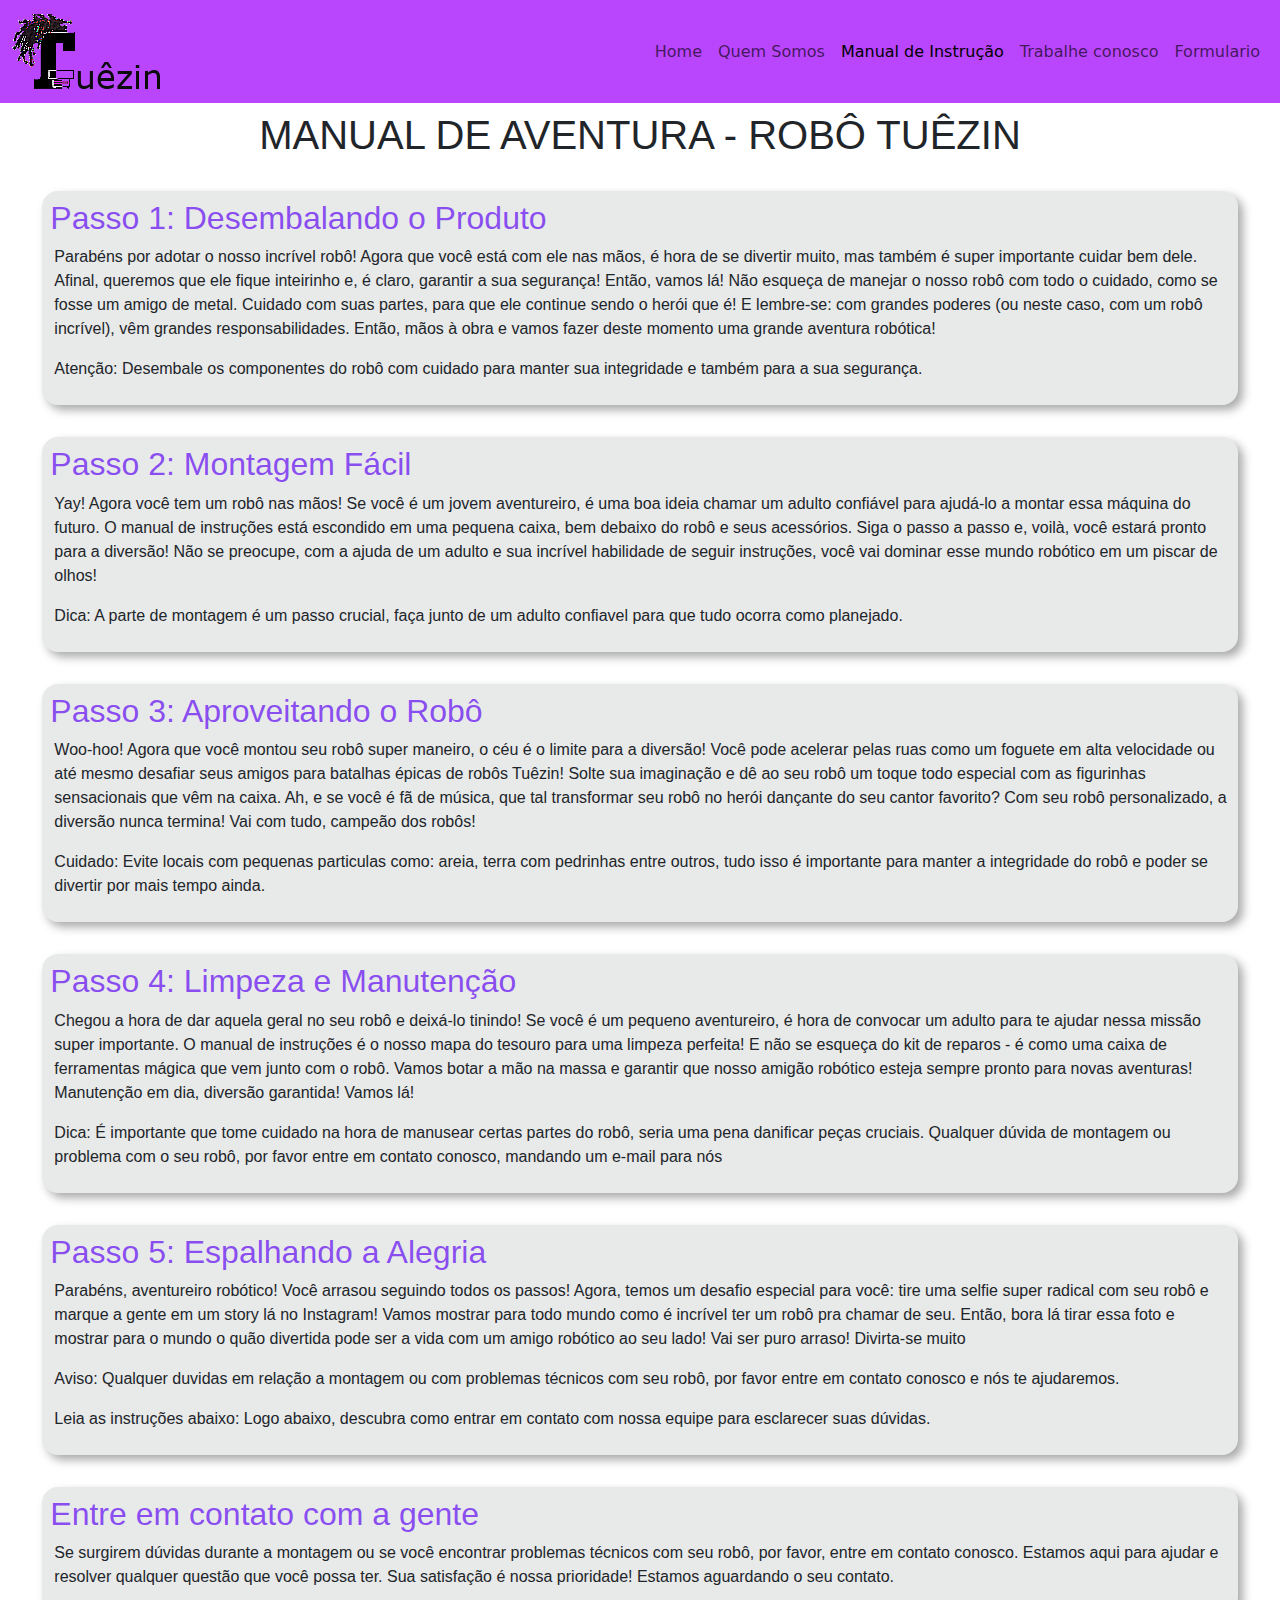
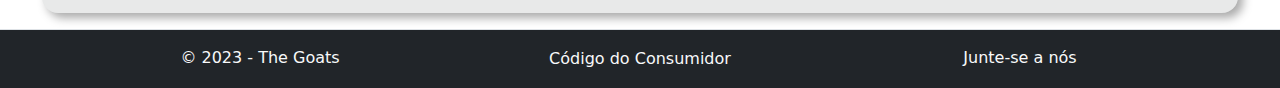
<file: paginas/manual/manual.html>
<!DOCTYPE html>
<html lang="pt-br">
<head>
    <meta charset="UTF-8">
    <meta name="viewport" content="width=device-width, initial-scale=1.0">
    <link href="https://cdn.jsdelivr.net/npm/bootstrap@5.3.3/dist/css/bootstrap.min.css" rel="stylesheet" integrity="sha384-QWTKZyjpPEjISv5WaRU9OFeRpok6YctnYmDr5pNlyT2bRjXh0JMhjY6hW+ALEwIH" crossorigin="anonymous">
    <title>Trabalhe conosco</title>
</head>
<body>
  <header>
      <nav class="navbar navbar-expand-lg" style="background-color: #b945fc;">
          <div class="container-fluid">
            <a class="navbar-brand" href="../../index.html"><img src="../../imagens/logo.png" alt="Logo"></a>
            <button class="navbar-toggler" type="button" data-bs-toggle="collapse" data-bs-target="#navbarTogglerDemo02" aria-controls="navbarTogglerDemo02" aria-expanded="false" aria-label="Toggle navigation">
              <span class="navbar-toggler-icon"></span>
            </button>
            <div class="collapse navbar-collapse" id="navbarTogglerDemo02">
              <ul class="navbar-nav ms-md-auto mb-2 mb-lg-0">
                <li class="nav-item">
                  <a class="nav-link" aria-current="page" href="../../index.html">Home</a>
                </li>
                <li class="nav-item">
                  <a class="nav-link" href="../quemsomos/quemsomos.html">Quem Somos</a>
                </li>
                <li class="nav-item">
                  <a class="nav-link active" href="#">Manual de Instrução</a>
                </li>
                <li class="nav-item">
                  <a class="nav-link" href="../trabalheconosco/trabalheconosco.html">Trabalhe conosco</a>
                </li>
                <li>
                  <a class="nav-link" href="../formulario/formulario.html">Formulario</a>
                </li>
              </ul>
            </div>
          </div>
        </nav>
  </header>

  <section id="infoManual" style="font-family: Tahoma, Geneva, Verdana, sans-serif;">
    <h1 class="text-center mb-0 mt-2 text-uppercase" style="font-family:Impact, Haettenschweiler, 'Arial Narrow Bold', sans-serif;">Manual de Aventura - Robô Tuêzin</h1>
    <div class="row flex-column justify-content-center align-items-center pt-3">
      <div class="col-11 p-2 my-3 rounded-4" style="background-color: rgba(var(--bs-secondary-color-rgb), .1);box-shadow: 5px 5px 10px #aaa;">
        <h2 style="color: #6610F2BC;">Passo 1: Desembalando o Produto</h2>
        <div class="ps-1">
          <p > Parabéns por adotar o nosso incrível robô! Agora que você está com ele nas mãos, é hora de se divertir muito, mas também é super importante cuidar bem dele. Afinal, queremos que ele fique inteirinho e, é claro, garantir a sua segurança! Então, vamos lá! Não esqueça de manejar o nosso robô com todo o cuidado, como se fosse um amigo de metal. Cuidado com suas partes, para que ele continue sendo o herói que é! E lembre-se: com grandes poderes (ou neste caso, com um robô incrível), vêm grandes responsabilidades. Então, mãos à obra e vamos fazer deste momento uma grande aventura robótica!</p>
          <p>Atenção: Desembale os componentes do robô com cuidado para manter sua integridade e também para a sua segurança.</p>
        </div>
      </div>
      <div class="col-11 p-2 my-3 rounded-4" style="background-color: rgba(var(--bs-secondary-color-rgb), .1);box-shadow: 5px 5px 10px #aaa;">
        <h2 style="color: #6610F2BC;">Passo 2: Montagem Fácil</h2>
        <div class="ps-1">
          <p> Yay! Agora você tem um robô nas mãos! Se você é um jovem aventureiro, é uma boa ideia chamar um adulto confiável para ajudá-lo a montar essa máquina do futuro. O manual de instruções está escondido em uma pequena caixa, bem debaixo do robô e seus acessórios. Siga o passo a passo e, voilà, você estará pronto para a diversão! Não se preocupe, com a ajuda de um adulto e sua incrível habilidade de seguir instruções, você vai dominar esse mundo robótico em um piscar de olhos!</p>
          <p class="nota">Dica: A parte de montagem é um passo crucial, faça junto de um adulto confiavel para que tudo ocorra como planejado.</p>
        </div>
      </div>
      <div class="col-11 p-2 my-3 rounded-4" style="background-color: rgba(var(--bs-secondary-color-rgb), .1);box-shadow: 5px 5px 10px #aaa;">
          <h2 style="color: #6610F2BC;">Passo 3: Aproveitando o Robô</h2>
          <div class="ps-1">
            <p> Woo-hoo! Agora que você montou seu robô super maneiro, o céu é o limite para a diversão! Você pode acelerar pelas ruas como um foguete em alta velocidade ou até mesmo desafiar seus amigos para batalhas épicas de robôs Tuêzin! Solte sua imaginação e dê ao seu robô um toque todo especial com as figurinhas sensacionais que vêm na caixa. Ah, e se você é fã de música, que tal transformar seu robô no herói dançante do seu cantor favorito? Com seu robô personalizado, a diversão nunca termina! Vai com tudo, campeão dos robôs!</p>
            <p class="aviso">Cuidado: Evite locais com pequenas particulas como: areia, terra com pedrinhas entre outros, tudo isso é importante para manter a integridade do robô e poder se divertir por mais tempo ainda.</p>
          </div>
      </div>
      <div class="col-11 p-2 my-3 rounded-4" style="background-color: rgba(var(--bs-secondary-color-rgb), .1);box-shadow: 5px 5px 10px #aaa;">
          <h2 style="color: #6610F2BC;">Passo 4: Limpeza e Manutenção</h2>
          <div class="ps-1">
            <p>Chegou a hora de dar aquela geral no seu robô e deixá-lo tinindo! Se você é um pequeno aventureiro, é hora de convocar um adulto para te ajudar nessa missão super importante. O manual de instruções é o nosso mapa do tesouro para uma limpeza perfeita! E não se esqueça do kit de reparos - é como uma caixa de ferramentas mágica que vem junto com o robô. Vamos botar a mão na massa e garantir que nosso amigão robótico esteja sempre pronto para novas aventuras! Manutenção em dia, diversão garantida! Vamos lá!</p>
            <p class="nota">Dica: É importante que tome cuidado na hora de manusear certas partes do robô, seria uma pena danificar peças cruciais. Qualquer dúvida de montagem ou problema com o seu robô, por favor entre em contato conosco, mandando um e-mail para nós</p>
          </div>
      </div>
      <div class="col-11 p-2 my-3 rounded-4" style="background-color: rgba(var(--bs-secondary-color-rgb), .1);box-shadow: 5px 5px 10px #aaa;">
          <h2 style="color: #6610F2BC;">Passo 5: Espalhando a Alegria</h2>
          <div class="ps-1">  
            <p>Parabéns, aventureiro robótico! Você arrasou seguindo todos os passos! Agora, temos um desafio especial para você: tire uma selfie super radical com seu robô e marque a gente em um story lá no Instagram! Vamos mostrar para todo mundo como é incrível ter um robô pra chamar de seu. Então, bora lá tirar essa foto e mostrar para o mundo o quão divertida pode ser a vida com um amigo robótico ao seu lado! Vai ser puro arraso! Divirta-se muito</p>
            <p class="aviso">Aviso: Qualquer duvidas em relação a montagem ou com problemas técnicos com seu robô, por favor entre em contato conosco e nós te ajudaremos. </p>
            <p class="aviso">Leia as instruções abaixo: Logo abaixo, descubra como entrar em contato com nossa equipe para esclarecer suas dúvidas.</p>   
          </div>
      </div>
      <div class="col-11 p-2 my-3 rounded-4" style="background-color: rgba(var(--bs-secondary-color-rgb), .1);box-shadow: 5px 5px 10px #aaa;"> 
          <h2 style="color: #6610F2BC;">Entre em contato com a gente</h2>
          <div class="ps-1">
            <p> Se surgirem dúvidas durante a montagem ou se você encontrar problemas técnicos com seu robô, por favor, entre em contato conosco. Estamos aqui para ajudar e resolver qualquer questão que você possa ter. Sua satisfação é nossa prioridade! Estamos aguardando o seu contato.</p>
          </div>
      </div>
    </div>
  </section>

  <footer class="footer navbar-fixed-bottom border-top bg-dark">
    <div class="container">
      <div class="row py-3">
        <div class="col-12 col-md-4 text-center text-light text-md-left">
          &copy; 2023 - The Goats
        </div>
        <div class="col-12 col-md-4 text-center">
          <div class="modal fade" id="exampleModalToggle" aria-hidden="true" aria-labelledby="exampleModalToggleLabel" tabindex="-1">
            <div class="modal-dialog modal-dialog-centered">
              <div class="modal-content">
                <div class="modal-header">
                  <h1 class="modal-title fs-5" id="exampleModalToggleLabel">Proteção do Consumidor</h1>
                  <button type="button" class="btn-close" data-bs-dismiss="modal" aria-label="Close"></button>
                </div>
                <div class="modal-body">
                  <p>Art. 8º. Os produtos e serviços colocados no mercado de consumo não acarretarão riscos à saúde ou segurança dos consumidores, exceto os considerados normais e previsíveis em decorrência de sua natureza e fruição, obrigando-se os fornecedores, em qualquer hipótese, a dar as informações necessárias e adequadas a seu respeito.</p>
                </div>
                <div class="modal-footer">
                  <button class="col-5 btn" style="background-color: #6610F2BC;" data-bs-target="#exampleModalToggle2" data-bs-toggle="modal">Ir para Art. 12º e 14º</button>
                </div>
              </div>
            </div>
          </div>
          <div class="modal fade" id="exampleModalToggle2" aria-hidden="true" aria-labelledby="exampleModalToggleLabel2" tabindex="-1">
            <div class="modal-dialog modal-dialog-centered">
              <div class="modal-content">
                <div class="modal-header">
                  <h1 class="modal-title fs-5" id="exampleModalToggleLabel2">Responsabilidade Objetiva do Fornecedor</h1>
                  <button type="button" class="btn-close" data-bs-dismiss="modal" aria-label="Close"></button>
                </div>
                <div class="modal-body">
                    <p>Art. 12º. e 14º. do Código de Defesa do Consumidor estabelecem a responsabilidade objetiva do fornecedor, cabendo ao consumidor a demonstração do dano (material e/ou moral), do nexo de causalidade entre esse e o vício do produto/serviço, independente da existência de culpa, sendo que, quanto aos danos morais, o prejuízo imaterial é uma decorrência natural da violação do direito da personalidade ou da prática do ato ilícito.”</p>
                </div>
                <div class="modal-footer">
                  <button class="col-5 btn" style="background-color: #6610F2BC;" data-bs-target="#exampleModalToggle" data-bs-toggle="modal">Ir para Art. 8º</button>
                </div>
              </div>
            </div>
          </div>
          <button class="text-decoration-none border-0 text-light bg-transparent" data-bs-target="#exampleModalToggle" data-bs-toggle="modal">Código do Consumidor</button>
        </div>
        <div class="col-12 col-md-4 text-center text-light text-md-right">
          <a href="../trabalheconosco/trabalheconosco.html" class="text-decoration-none text-light">Junte-se a nós</a>
        </div>
      </div>
    </div>
  </footer>
  
  <script src="https://cdn.jsdelivr.net/npm/bootstrap@5.3.3/dist/js/bootstrap.bundle.min.js" integrity="sha384-YvpcrYf0tY3lHB60NNkmXc5s9fDVZLESaAA55NDzOxhy9GkcIdslK1eN7N6jIeHz" crossorigin="anonymous"></script>
</body>
</html>
</file>
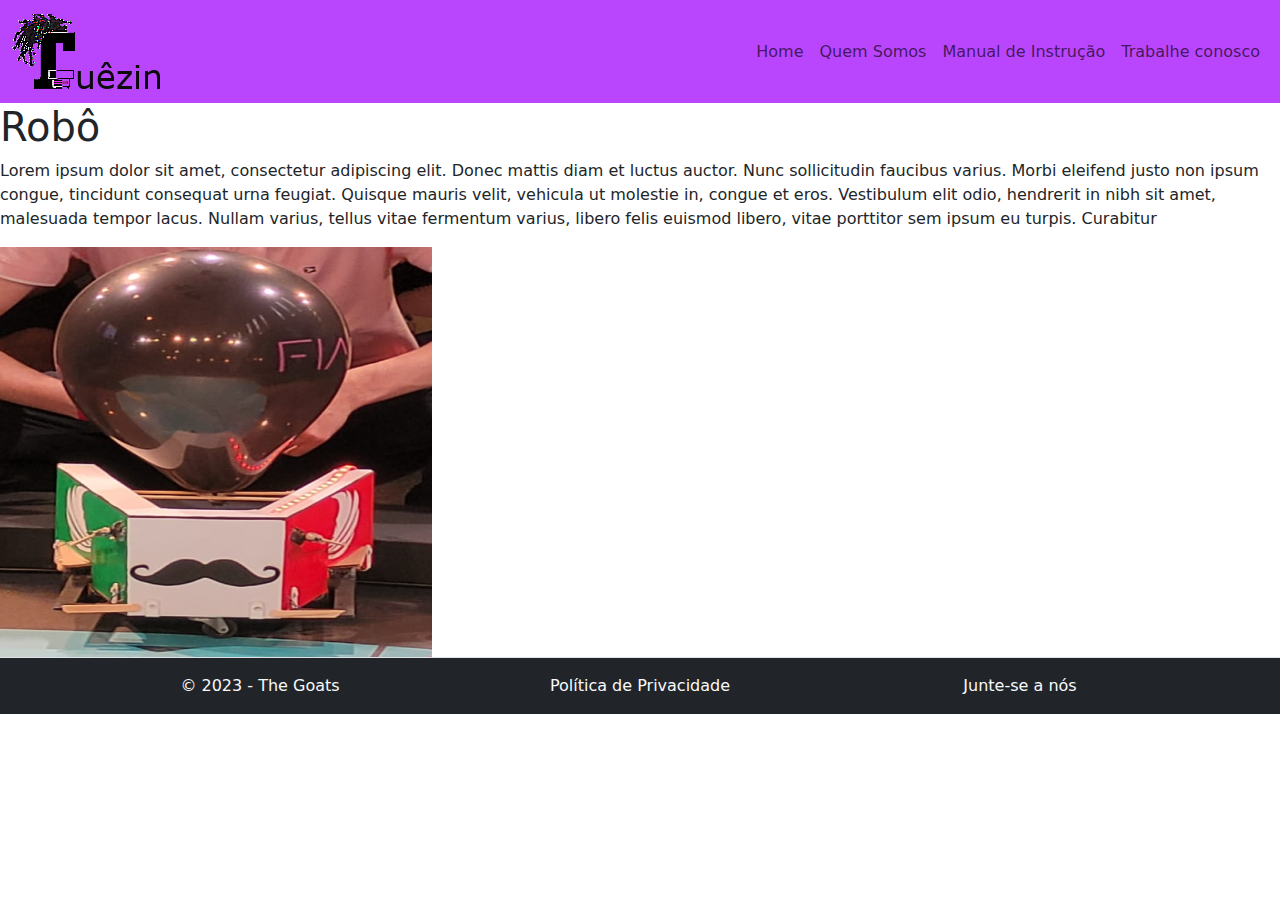
<file: paginas/produto/produto.html>
<!DOCTYPE html>
<html lang="pt-br">
<head>
    <meta charset="UTF-8">
    <meta name="viewport" content="width=device-width, initial-scale=1.0">
    <link href="https://cdn.jsdelivr.net/npm/bootstrap@5.3.3/dist/css/bootstrap.min.css" rel="stylesheet" integrity="sha384-QWTKZyjpPEjISv5WaRU9OFeRpok6YctnYmDr5pNlyT2bRjXh0JMhjY6hW+ALEwIH" crossorigin="anonymous">    
    <title>Produto</title>
</head>
<body>
    <header>
        <nav class="navbar navbar-expand-lg" style="background-color: #b945fc;">
            <div class="container-fluid">
              <a class="navbar-brand" href="../Principal/index.html"><img src="../../imagens/logo.png" alt="Logo"></a>
              <button class="navbar-toggler" type="button" data-bs-toggle="collapse" data-bs-target="#navbarTogglerDemo02" aria-controls="navbarTogglerDemo02" aria-expanded="false" aria-label="Toggle navigation">
                <span class="navbar-toggler-icon"></span>
              </button>
              <div class="collapse navbar-collapse" id="navbarTogglerDemo02">
                <ul class="navbar-nav ms-md-auto mb-2 mb-lg-0">
                  <li class="nav-item">
                    <a class="nav-link" aria-current="page" href="../Principal/index.html">Home</a>
                  </li>
                  <li class="nav-item">
                    <a class="nav-link" href="../quemsomos/quemsomos.html">Quem Somos</a>
                  </li>
                  <li class="nav-item">
                    <a class="nav-link" href="../manual/manual.html">Manual de Instrução</a>
                  </li>
                  <li class="nav-item">
                    <a class="nav-link" href="../trabalheconosco/trabalheconosco.html">Trabalhe conosco</a>
                  </li>
                </ul>
              </div>
            </div>
          </nav>
    </header>

    <h1 id="roboh1">Robô</h1>

    <div class="robo-div">
        <div class="wrap">

            <div class="desc-robo">
                <p>Lorem ipsum dolor sit amet, consectetur adipiscing elit. Donec mattis diam et luctus auctor. Nunc sollicitudin faucibus varius. Morbi eleifend justo non ipsum congue, tincidunt consequat urna feugiat. Quisque mauris velit, vehicula ut molestie in, congue et eros. Vestibulum elit odio, hendrerit in nibh sit amet, malesuada tempor lacus. Nullam varius, tellus vitae fermentum varius, libero felis euismod libero, vitae porttitor sem ipsum eu turpis. Curabitur </p>
            </div>
            
            <div class="robo-img">
                <img src="../../imagens/robo-div.png" alt="">
            </div>

        </div>
    </div>

    <footer class="footer navbar-fixed-bottom border-top text-light bg-dark">
      <div class="container">
        <div class="row py-3">
          <div class="col-12 col-md-4 text-center text-md-left">
            &copy; 2023 - The Goats
          </div>
          <div class="col-12 col-md-4 text-center">
            <a href="../manual/manual.html" class="text-decoration-none text-light">Política de Privacidade</a>
          </div>
          <div class="col-12 col-md-4 text-center text-md-right">
            <a href="../trabalheconosco/trabalheconosco.html" class="text-decoration-none text-light">Junte-se a nós</a>
          </div>

        </div>
      </div>
    </footer>

    <script src="https://cdn.jsdelivr.net/npm/bootstrap@5.3.3/dist/js/bootstrap.bundle.min.js" integrity="sha384-YvpcrYf0tY3lHB60NNkmXc5s9fDVZLESaAA55NDzOxhy9GkcIdslK1eN7N6jIeHz" crossorigin="anonymous"></script>
</body>
</html>
</file>
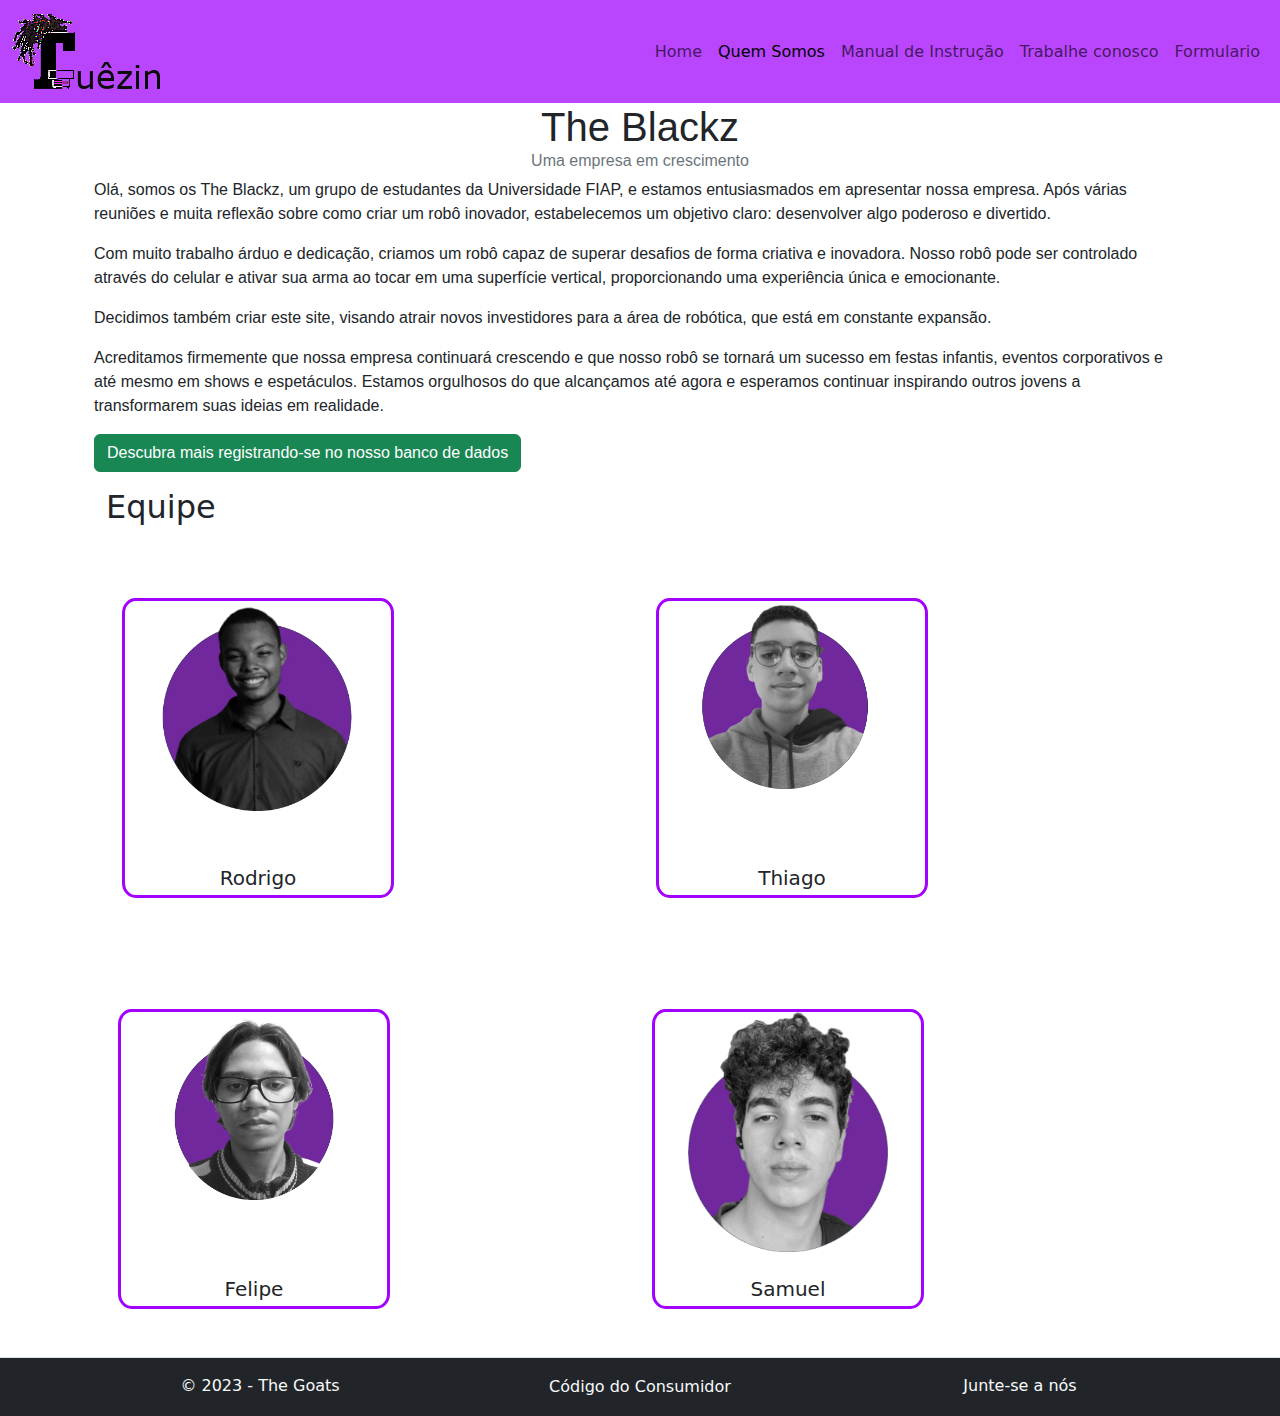
<file: paginas/quemsomos/quemsomos.html>
<!DOCTYPE html>
<html lang="pt-br">
<head>
    <meta charset="UTF-8">
    <meta name="viewport" content="width=device-width, initial-scale=1.0">
    <link href="https://cdn.jsdelivr.net/npm/bootstrap@5.3.3/dist/css/bootstrap.min.css" rel="stylesheet" integrity="sha384-QWTKZyjpPEjISv5WaRU9OFeRpok6YctnYmDr5pNlyT2bRjXh0JMhjY6hW+ALEwIH" crossorigin="anonymous">
    <link rel="stylesheet" href="quemsomos.css" type="text/css">
    <title>Quem Somos</title>
</head>
<body>
  <header>
    <nav class="navbar navbar-expand-lg" style="background-color: #b945fc;">
        <div class="container-fluid">
          <a class="navbar-brand" href="../../index.html"><img src="../../imagens/logo.png" alt="Logo"></a>
          <button class="navbar-toggler" type="button" data-bs-toggle="collapse" data-bs-target="#navbarTogglerDemo02" aria-controls="navbarTogglerDemo02" aria-expanded="false" aria-label="Toggle navigation">
            <span class="navbar-toggler-icon"></span>
          </button>
          <div class="collapse navbar-collapse" id="navbarTogglerDemo02">
            <ul class="navbar-nav ms-md-auto mb-2 mb-lg-0">
              <li class="nav-item">
                <a class="nav-link" aria-current="page" href="../../index.html">Home</a>
              </li>
              <li class="nav-item">
                <a class="nav-link active" href="#">Quem Somos</a>
              </li>
              <li class="nav-item">
                <a class="nav-link" href="../manual/manual.html">Manual de Instrução</a>
              </li>
              <li class="nav-item">
                <a class="nav-link" href="../trabalheconosco/trabalheconosco.html">Trabalhe conosco</a>
              </li>
              <li>
                <a class="nav-link" href="../formulario/formulario.html">Formulario</a>
              </li>
            </ul>
          </div>
        </div>
      </nav>
  </header>

  <section id="infoQuemSomos">
      <div class="container">
        <h1 class="text-center mb-0" style="font-family:Impact, Haettenschweiler, 'Arial Narrow Bold', sans-serif;">
            The Blackz
        </h1>
        <h6 class="text-center text-secondary" style="font-family: Verdana, Geneva, Tahoma, sans-serif">
            Uma empresa em crescimento
        </h6>
        <div class="container" id="historia-container">
            <p style="font-family: Tahoma, Geneva, Verdana, sans-serif;">Olá, somos os The Blackz, um grupo de estudantes da Universidade FIAP, e estamos entusiasmados em apresentar nossa empresa. Após várias reuniões e muita reflexão sobre como criar um robô inovador, estabelecemos um objetivo claro: desenvolver algo poderoso e divertido.</p>
            <p style="font-family: Tahoma, Geneva, Verdana, sans-serif;">Com muito trabalho árduo e dedicação, criamos um robô capaz de superar desafios de forma criativa e inovadora. Nosso robô pode ser controlado através do celular e ativar sua arma ao tocar em uma superfície vertical, proporcionando uma experiência única e emocionante.</p>
            <p style="font-family: Tahoma, Geneva, Verdana, sans-serif;">Decidimos também criar este site, visando atrair novos investidores para a área de robótica, que está em constante expansão.</p>
            <p style="font-family: Tahoma, Geneva, Verdana, sans-serif;">Acreditamos firmemente que nossa empresa continuará crescendo e que nosso robô se tornará um sucesso em festas infantis, eventos corporativos e até mesmo em shows e espetáculos. Estamos orgulhosos do que alcançamos até agora e esperamos continuar inspirando outros jovens a transformarem suas ideias em realidade.</p>
            <p style="font-family: Tahoma, Geneva, Verdana, sans-serif;"><a href="../formulario/formulario.html" class="btn btn-success">Descubra mais registrando-se no nosso banco de dados</a></p>
            <div class="container">
              <h2>Equipe</h2>
              <div class="row mx-auto align-items-center justify-content-between">
                <div class="col my-5 ms-1">
                  <div class="cartao">
                    <div class="cara img-box" >
                        <img src="../../imagens/rodrigo.png" class="w-75" alt="foto do Rodrigo">
                    </div>
                    <div class="cara txt-box">
                      <h5 class="card-title">Rodrigo</h5>
                      <h6 class="card-subtitle mb-2 text-body-secondary">CEO</h6>
                      <p class="card-text text-center" style="font-size: 15px;">Jovem de 20 anos com experiência em tecnologia, incluindo programação e também é técnico em eletrotécnica.</p>
                    </div>
                  </div>
                </div>
                <div class="col my-5 ms-1">
                  <div class="cartao">
                    <div class="cara img-box" >
                        <img src="../../imagens/thiago.png" class="w-75" alt="foto do Thiago">
                    </div>
                    <div class="cara txt-box">
                      <h5 class="card-title">Thiago</h5>
                      <h6 class="card-subtitle mb-2 text-body-secondary">Gerente de Produção</h6>
                      <p class="card-text text-center" style="font-size: 15px;">Um jovem de 18 anos com experiência variada na área de tecnologia, considerado como programador júnior em JavaScript e Java.</p>
                    </div>
                  </div>
                </div>
                <div class="col-6 my-5">
                  <div class="cartao">
                    <div class="cara img-box" >
                        <img src="../../imagens/felipe.png" class="w-75" alt="foto do Felipe">
                    </div>
                    <div class="cara txt-box">
                      <h5 class="card-title">Felipe</h5>
                      <h6 class="card-subtitle mb-2 text-body-secondary">Gerente de Marketig</h6>
                      <p class="card-text text-center" style="font-size: 15px;">Jovem de 19 anos com experiência em administração, Técnico e Auxiliar Administrativo, cursando Bacharelado em Sistemas de Informação.</p>
                    </div>
                  </div>
                </div>
                <div class="col my-5">
                  <div class="cartao">
                    <div class="cara img-box" >
                        <img src="../../imagens/samuel.png" class="w-75" alt="foto do Samuel">
                    </div>
                    <div class="cara txt-box">
                      <h5 class="card-title">Samuel</h5>
                      <h6 class="card-subtitle mb-2 text-body-secondary">Gerente de pós-vendas</h6>
                      <p class="card-text text-center" style="font-size: 15px;">jovem talentoso de 19 anos, especializado em eletrônica. Ele é técnico em eletrônica e especialista em soldagem, além de estar cursando Bacharelado em Sistemas de Informação.</p>
                    </div>
                  </div>
                </div>
              </div>
            </div>
        </div>
      </div>        
  </section>

  <footer class="footer navbar-fixed-bottom border-top bg-dark">
    <div class="container">
      <div class="row py-3">
        <div class="col-12 col-md-4 text-center text-light text-md-left">
          &copy; 2023 - The Goats
        </div>
        <div class="col-12 col-md-4 text-center">
          <div class="modal fade" id="exampleModalToggle" aria-hidden="true" aria-labelledby="exampleModalToggleLabel" tabindex="-1">
            <div class="modal-dialog modal-dialog-centered">
              <div class="modal-content">
                <div class="modal-header">
                  <h1 class="modal-title fs-5" id="exampleModalToggleLabel">Proteção do Consumidor</h1>
                  <button type="button" class="btn-close" data-bs-dismiss="modal" aria-label="Close"></button>
                </div>
                <div class="modal-body">
                  <p>Art. 8º. Os produtos e serviços colocados no mercado de consumo não acarretarão riscos à saúde ou segurança dos consumidores, exceto os considerados normais e previsíveis em decorrência de sua natureza e fruição, obrigando-se os fornecedores, em qualquer hipótese, a dar as informações necessárias e adequadas a seu respeito.</p>
                </div>
                <div class="modal-footer">
                  <button class="col-5 btn" style="background-color: #6610F2BC;" data-bs-target="#exampleModalToggle2" data-bs-toggle="modal">Ir para Art. 12º e 14º</button>
                </div>
              </div>
            </div>
          </div>
          <div class="modal fade" id="exampleModalToggle2" aria-hidden="true" aria-labelledby="exampleModalToggleLabel2" tabindex="-1">
            <div class="modal-dialog modal-dialog-centered">
              <div class="modal-content">
                <div class="modal-header">
                  <h1 class="modal-title fs-5" id="exampleModalToggleLabel2">Responsabilidade Objetiva do Fornecedor</h1>
                  <button type="button" class="btn-close" data-bs-dismiss="modal" aria-label="Close"></button>
                </div>
                <div class="modal-body">
                    <p>Art. 12º. e 14º. do Código de Defesa do Consumidor estabelecem a responsabilidade objetiva do fornecedor, cabendo ao consumidor a demonstração do dano (material e/ou moral), do nexo de causalidade entre esse e o vício do produto/serviço, independente da existência de culpa, sendo que, quanto aos danos morais, o prejuízo imaterial é uma decorrência natural da violação do direito da personalidade ou da prática do ato ilícito.”</p>
                </div>
                <div class="modal-footer">
                  <button class="col-5 btn" style="background-color: #6610F2BC;" data-bs-target="#exampleModalToggle" data-bs-toggle="modal">Ir para Art. 8º</button>
                </div>
              </div>
            </div>
          </div>
          <button class="text-decoration-none border-0 text-light bg-transparent" data-bs-target="#exampleModalToggle" data-bs-toggle="modal">Código do Consumidor</button>
        </div>
        <div class="col-12 col-md-4 text-center text-light text-md-right">
          <a href="../trabalheconosco/trabalheconosco.html" class="text-decoration-none text-light">Junte-se a nós</a>
        </div>
      </div>
    </div>
  </footer>

  <script src="https://cdn.jsdelivr.net/npm/bootstrap@5.3.3/dist/js/bootstrap.bundle.min.js" integrity="sha384-YvpcrYf0tY3lHB60NNkmXc5s9fDVZLESaAA55NDzOxhy9GkcIdslK1eN7N6jIeHz" crossorigin="anonymous"></script>
</body>
</html>
</file>
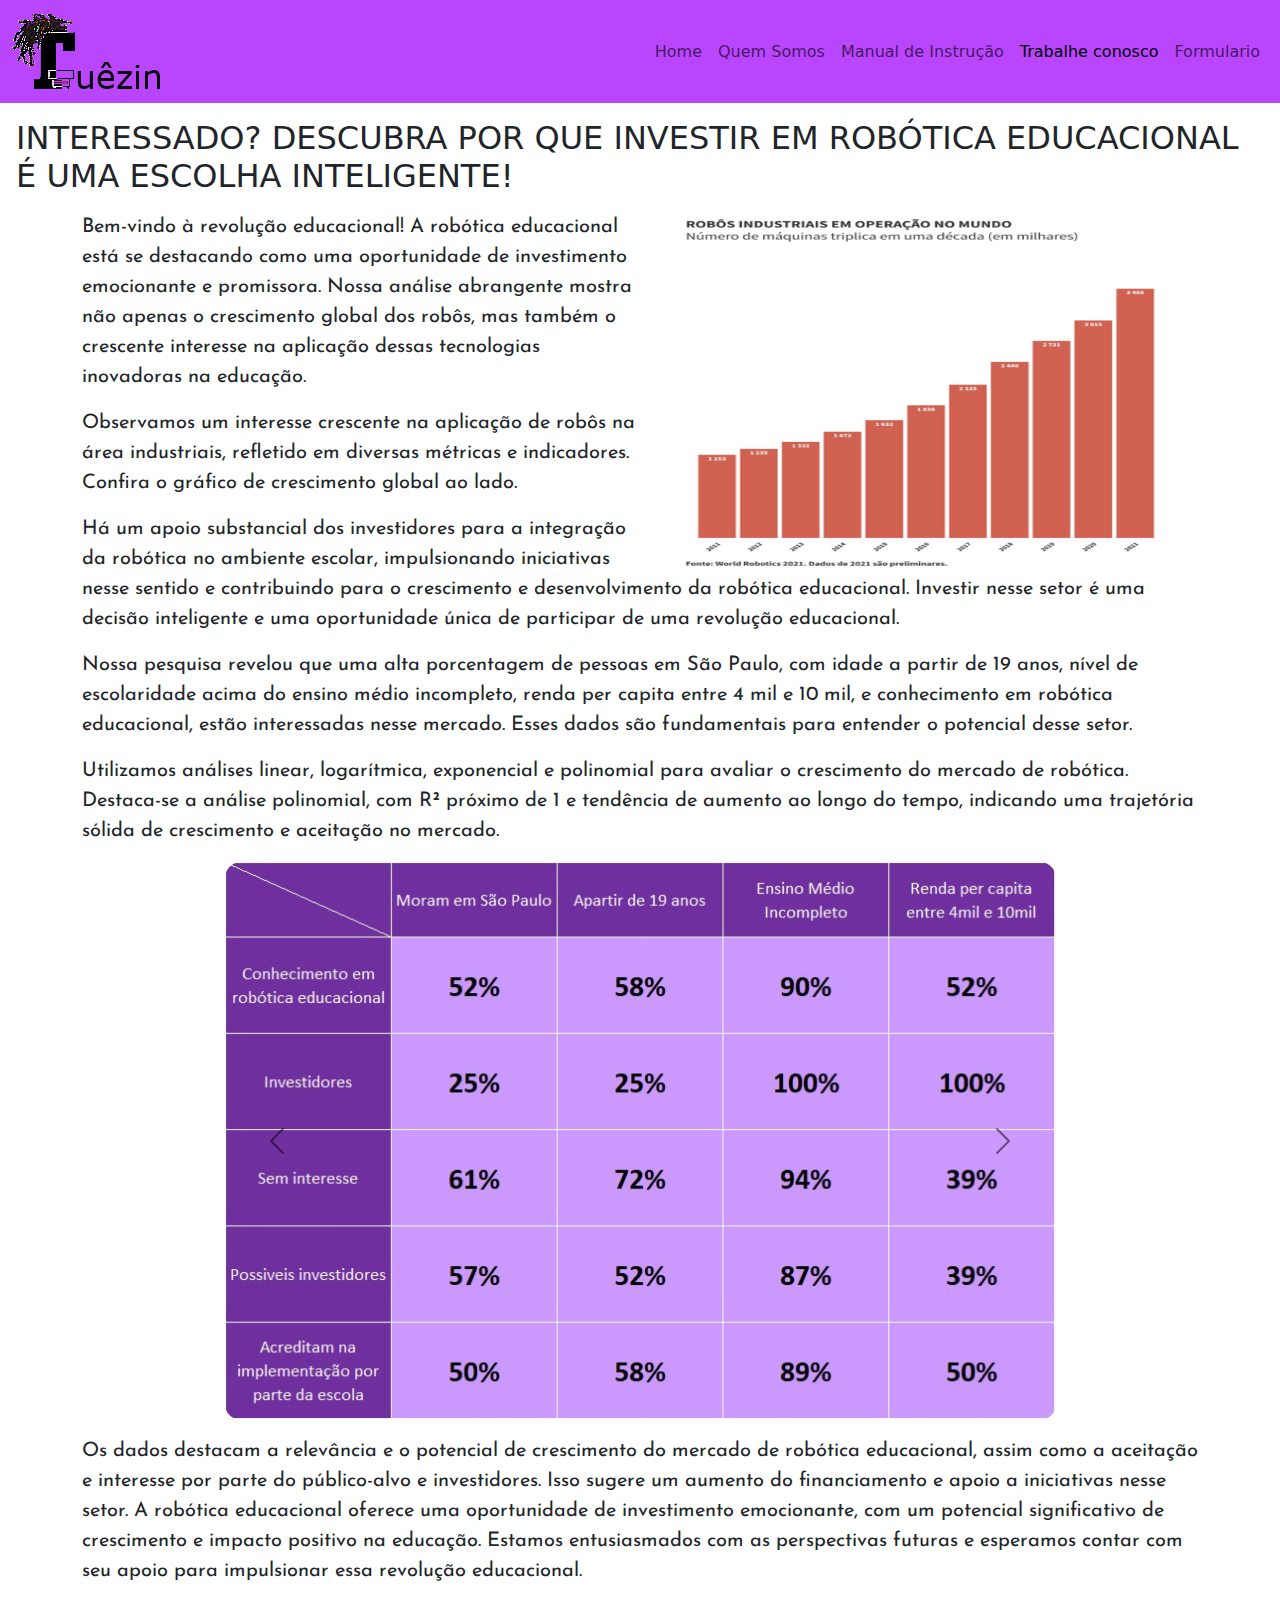
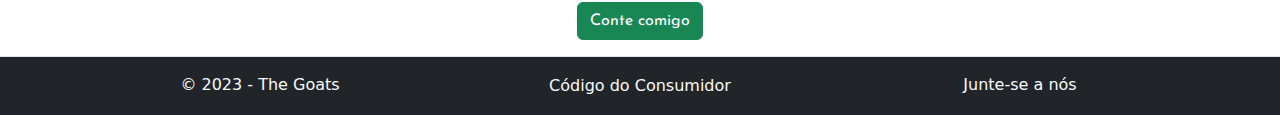
<file: paginas/trabalheconosco/trabalheconosco.html>
<!DOCTYPE html>
<html lang="pt-br">
<head>
  <meta charset="UTF-8">
  <meta name="viewport" content="width=device-width, initial-scale=1.0">
  <link href="https://cdn.jsdelivr.net/npm/bootstrap@5.3.3/dist/css/bootstrap.min.css" rel="stylesheet" integrity="sha384-QWTKZyjpPEjISv5WaRU9OFeRpok6YctnYmDr5pNlyT2bRjXh0JMhjY6hW+ALEwIH" crossorigin="anonymous">
  <link rel="stylesheet" href="trabalheconosco.css" type="text/css">
  <title>Trabalhe conosco</title>
</head>
<body>
  <header>
      <nav class="navbar navbar-expand-lg" style="background-color: #b945fc;">
          <div class="container-fluid">
            <a class="navbar-brand" href="../../index.html"><img src="../../imagens/logo.png" alt="Logo"></a>
            <button class="navbar-toggler" type="button" data-bs-toggle="collapse" data-bs-target="#navbarTogglerDemo02" aria-controls="navbarTogglerDemo02" aria-expanded="false" aria-label="Toggle navigation">
              <span class="navbar-toggler-icon"></span>
            </button>
            <div class="collapse navbar-collapse" id="navbarTogglerDemo02">
              <ul class="navbar-nav ms-md-auto mb-2 mb-lg-0">
                <li class="nav-item">
                  <a class="nav-link" aria-current="page" href="../../index.html">Home</a>
                </li>
                <li class="nav-item">
                  <a class="nav-link" href="../quemsomos/quemsomos.html">Quem Somos</a>
                </li>
                <li class="nav-item">
                  <a class="nav-link" href="../manual/manual.html">Manual de Instrução</a>
                </li>
                <li class="nav-item">
                  <a class="nav-link active" href="#">Trabalhe conosco</a>
                </li>
                <li>
                  <a class="nav-link" href="../formulario/formulario.html">Formulario</a>
                </li>
              </ul>
            </div>
          </div>
        </nav>
  </header>

  <section id="infotrabalhe">
    <h1 class="fs-2 m-3 text-uppercase">Interessado? Descubra Por Que Investir em Robótica Educacional é uma Escolha Inteligente!</h1>
    <div class="container fs-5 mb-3" id="textoPrincipal">
      <div class="row">
        <div class="col">
          <div class="clearfix">
            <img src="../../imagens/graficoMundo.png" class="col-md-6 float-md-end" style="height: 360px;" alt="Grafico de Crescimento">
            <p>Bem-vindo à revolução educacional! A robótica educacional está se destacando como uma oportunidade de investimento emocionante e promissora. Nossa análise abrangente mostra não apenas o crescimento global dos robôs, mas também o crescente interesse na aplicação dessas tecnologias inovadoras na educação.</p>
            <p>Observamos um interesse crescente na aplicação de robôs na área industriais, refletido em diversas métricas e indicadores. Confira o gráfico de crescimento global ao lado.</p>
            <p>Há um apoio substancial dos investidores para a integração da robótica no ambiente escolar, impulsionando iniciativas nesse sentido e contribuindo para o crescimento e desenvolvimento da robótica educacional. Investir nesse setor é uma decisão inteligente e uma oportunidade única de participar de uma revolução educacional.</p>
            <p>Nossa pesquisa revelou que uma alta porcentagem de pessoas em São Paulo, com idade a partir de 19 anos, nível de escolaridade acima do ensino médio incompleto, renda per capita entre 4 mil e 10 mil, e conhecimento em robótica educacional, estão interessadas nesse mercado. Esses dados são fundamentais para entender o potencial desse setor.</p>
            <p>Utilizamos análises linear, logarítmica, exponencial e polinomial para avaliar o crescimento do mercado de robótica. Destaca-se a análise polinomial, com R² próximo de 1 e tendência de aumento ao longo do tempo, indicando uma trajetória sólida de crescimento e aceitação no mercado.</p>
          </div>
        </div>
      </div>
      <div class="row justify-content-center">
        <div id="carouselExampleAutoplaying" class="carousel slide w-75" data-bs-ride="carousel" data-bs-theme="dark">
          <div class="carousel-inner rounded-4">
            <div class="carousel-item active">
              <img src="../../imagens/graficoPublico.jpg" class="d-block w-100" alt="grafico">
            </div>
            <div class="carousel-item">
              <img src="../../imagens/graficoLinear.png" class="d-block w-100" alt="grafico">
            </div>
            <div class="carousel-item">
              <img src="../../imagens/graficoLog.png" class="d-block w-100" alt="grafico">
            </div>
            <div class="carousel-item">
              <img src="../../imagens/graficoExp.png" class="d-block w-100" alt="grafico">
            </div>
            <div class="carousel-item">
              <img src="../../imagens/graficoPol.png" class="d-block w-100" alt="grafico">
            </div>
          </div>
          <button class="carousel-control-prev" type="button" data-bs-target="#carouselExampleAutoplaying" data-bs-slide="prev">
            <span class="carousel-control-prev-icon" aria-hidden="true"></span>
            <span class="visually-hidden">Previous</span>
          </button>
          <button class="carousel-control-next" type="button" data-bs-target="#carouselExampleAutoplaying" data-bs-slide="next">
            <span class="carousel-control-next-icon" aria-hidden="true"></span>
            <span class="visually-hidden">Next</span>
          </button>
        </div>
      </div>
      <div class="row mt-3 flex-column">
        <div class="col">
          <p>Os dados destacam a relevância e o potencial de crescimento do mercado de robótica educacional, assim como a aceitação e interesse por parte do público-alvo e investidores. Isso sugere um aumento do financiamento e apoio a iniciativas nesse setor. A robótica educacional oferece uma oportunidade de investimento emocionante, com um potencial significativo de crescimento e impacto positivo na educação. Estamos entusiasmados com as perspectivas futuras e esperamos contar com seu apoio para impulsionar essa revolução educacional.</p>
        </div>
        <div class="col d-flex justify-content-center">
          <a href="../formulario/formulario.html" class="btn btn-success">Conte comigo</a>
        </div>
      </div>
    </div>
  </section>

  <footer class="footer navbar-fixed-bottom border-top bg-dark">
    <div class="container">
      <div class="row py-3">
        <div class="col-12 col-md-4 text-center text-light text-md-left">
          &copy; 2023 - The Goats
        </div>
        <div class="col-12 col-md-4 text-center">
          <div class="modal fade" id="exampleModalToggle" aria-hidden="true" aria-labelledby="exampleModalToggleLabel" tabindex="-1">
            <div class="modal-dialog modal-dialog-centered">
              <div class="modal-content">
                <div class="modal-header">
                  <h1 class="modal-title fs-5" id="exampleModalToggleLabel">Proteção do Consumidor</h1>
                  <button type="button" class="btn-close" data-bs-dismiss="modal" aria-label="Close"></button>
                </div>
                <div class="modal-body">
                  <p>Art. 8º. Os produtos e serviços colocados no mercado de consumo não acarretarão riscos à saúde ou segurança dos consumidores, exceto os considerados normais e previsíveis em decorrência de sua natureza e fruição, obrigando-se os fornecedores, em qualquer hipótese, a dar as informações necessárias e adequadas a seu respeito.</p>
                </div>
                <div class="modal-footer">
                  <button class="col-5 btn" style="background-color: #6610F2BC;" data-bs-target="#exampleModalToggle2" data-bs-toggle="modal">Ir para Art. 12º e 14º</button>
                </div>
              </div>
            </div>
          </div>
          <div class="modal fade" id="exampleModalToggle2" aria-hidden="true" aria-labelledby="exampleModalToggleLabel2" tabindex="-1">
            <div class="modal-dialog modal-dialog-centered">
              <div class="modal-content">
                <div class="modal-header">
                  <h1 class="modal-title fs-5" id="exampleModalToggleLabel2">Responsabilidade Objetiva do Fornecedor</h1>
                  <button type="button" class="btn-close" data-bs-dismiss="modal" aria-label="Close"></button>
                </div>
                <div class="modal-body">
                    <p>Art. 12º. e 14º. do Código de Defesa do Consumidor estabelecem a responsabilidade objetiva do fornecedor, cabendo ao consumidor a demonstração do dano (material e/ou moral), do nexo de causalidade entre esse e o vício do produto/serviço, independente da existência de culpa, sendo que, quanto aos danos morais, o prejuízo imaterial é uma decorrência natural da violação do direito da personalidade ou da prática do ato ilícito.”</p>
                </div>
                <div class="modal-footer">
                  <button class="col-5 btn" style="background-color: #6610F2BC;" data-bs-target="#exampleModalToggle" data-bs-toggle="modal">Ir para Art. 8º</button>
                </div>
              </div>
            </div>
          </div>
          <button class="text-decoration-none border-0 text-light bg-transparent" data-bs-target="#exampleModalToggle" data-bs-toggle="modal">Código do Consumidor</button>
        </div>
        <div class="col-12 col-md-4 text-center text-light text-md-right">
          <a href="#" class="text-decoration-none text-light">Junte-se a nós</a>
        </div>
      </div>
    </div>
  </footer>
  
  <script src="https://cdn.jsdelivr.net/npm/bootstrap@5.3.3/dist/js/bootstrap.bundle.min.js" integrity="sha384-YvpcrYf0tY3lHB60NNkmXc5s9fDVZLESaAA55NDzOxhy9GkcIdslK1eN7N6jIeHz" crossorigin="anonymous"></script>
</body>
</html>
</file>
<file: paginas/formulario/formulario.css>
body{
    background-image: url("../../imagens/fundoForm.jpg");
    background-repeat: no-repeat;
    background-size: cover;
}
section .container:first-child{
    backdrop-filter: blur(6px);
    box-shadow: 5px 5px 10px 0 rgb(0, 0, 0, 0.5);
}

section .form-control::placeholder{
    color: rgb(255, 255, 255, 0.5);
}
</file>
<file: paginas/jogo/style.css>
/* Estilos para os objetos móveis */
  .objeto {
    width: 100px;
    height: 100px;
    position: absolute;
    background-size: contain;
    background-repeat: no-repeat;
  }
  #objeto1 {
    background-image: url("../../imagens/tuezinRobo.png");
  }
  #objeto2 {
    background-image: url("../../imagens/RobotoRobo.png");
  }
  
  .vida{
    transition: 0.4s;
  }
</file>
<file: paginas/quemsomos/quemsomos.css>
.cartao{
    display: flex;
    flex-direction: column;
    height: 300px;
    width: 17rem;
    margin-top: 3%;
    position: relative;
    border: solid #a200ff;
    border-radius: 5%;
    transition: 0.5s;
}
.cartao:hover{
    height: 350px;
}
.cara{
    display: flex;
    flex-direction: column;
    align-items: center;
    position: absolute;
}
.img-box{
  top: 0px;
  transition: 0.72s;
}
.cartao .img-box img{
  object-fit: cover;
}
.cartao:hover .img-box{
  top: -100px;
  scale: 0.75;
}

.cartao .txt-box{
    top: 265px;
    gap: 10px;
    height: 30px;
    overflow: hidden;
    transition: 0.75s;
}

.cartao:hover .txt-box{
    top: 130px;
    height: 180px;
}
</file>
<file: paginas/trabalheconosco/trabalheconosco.css>
@import url('https://fonts.googleapis.com/css2?family=Josefin+Sans:ital,wght@0,100..700;1,100..700&display=swap');

h1.f-1{
    font-family: "Josefin Sans", sans-serif;
    font-optical-sizing: auto;
    font-weight: 700;
    font-style: normal;
}
#textoPrincipal{
    font-family: "Josefin Sans", sans-serif;
    font-optical-sizing: auto;
    font-weight: 400;
    font-style: normal;
}
</file>
